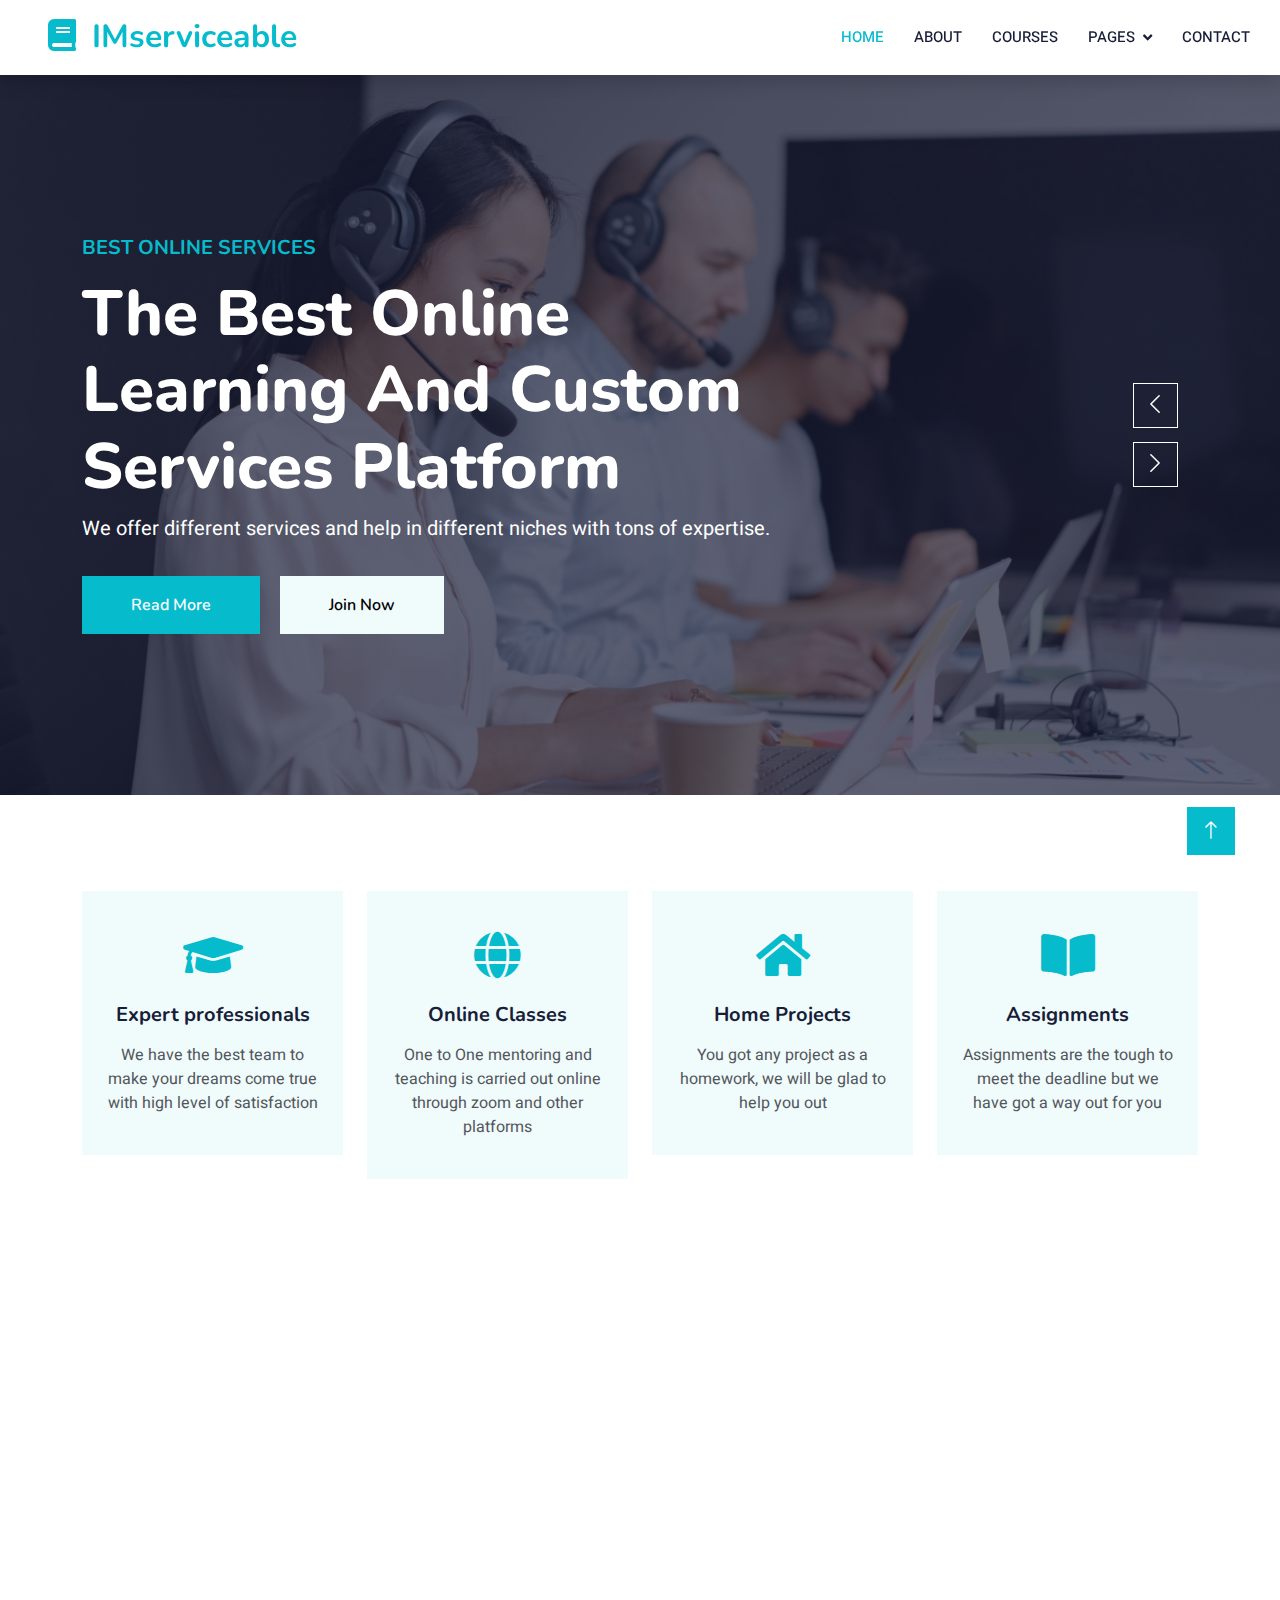
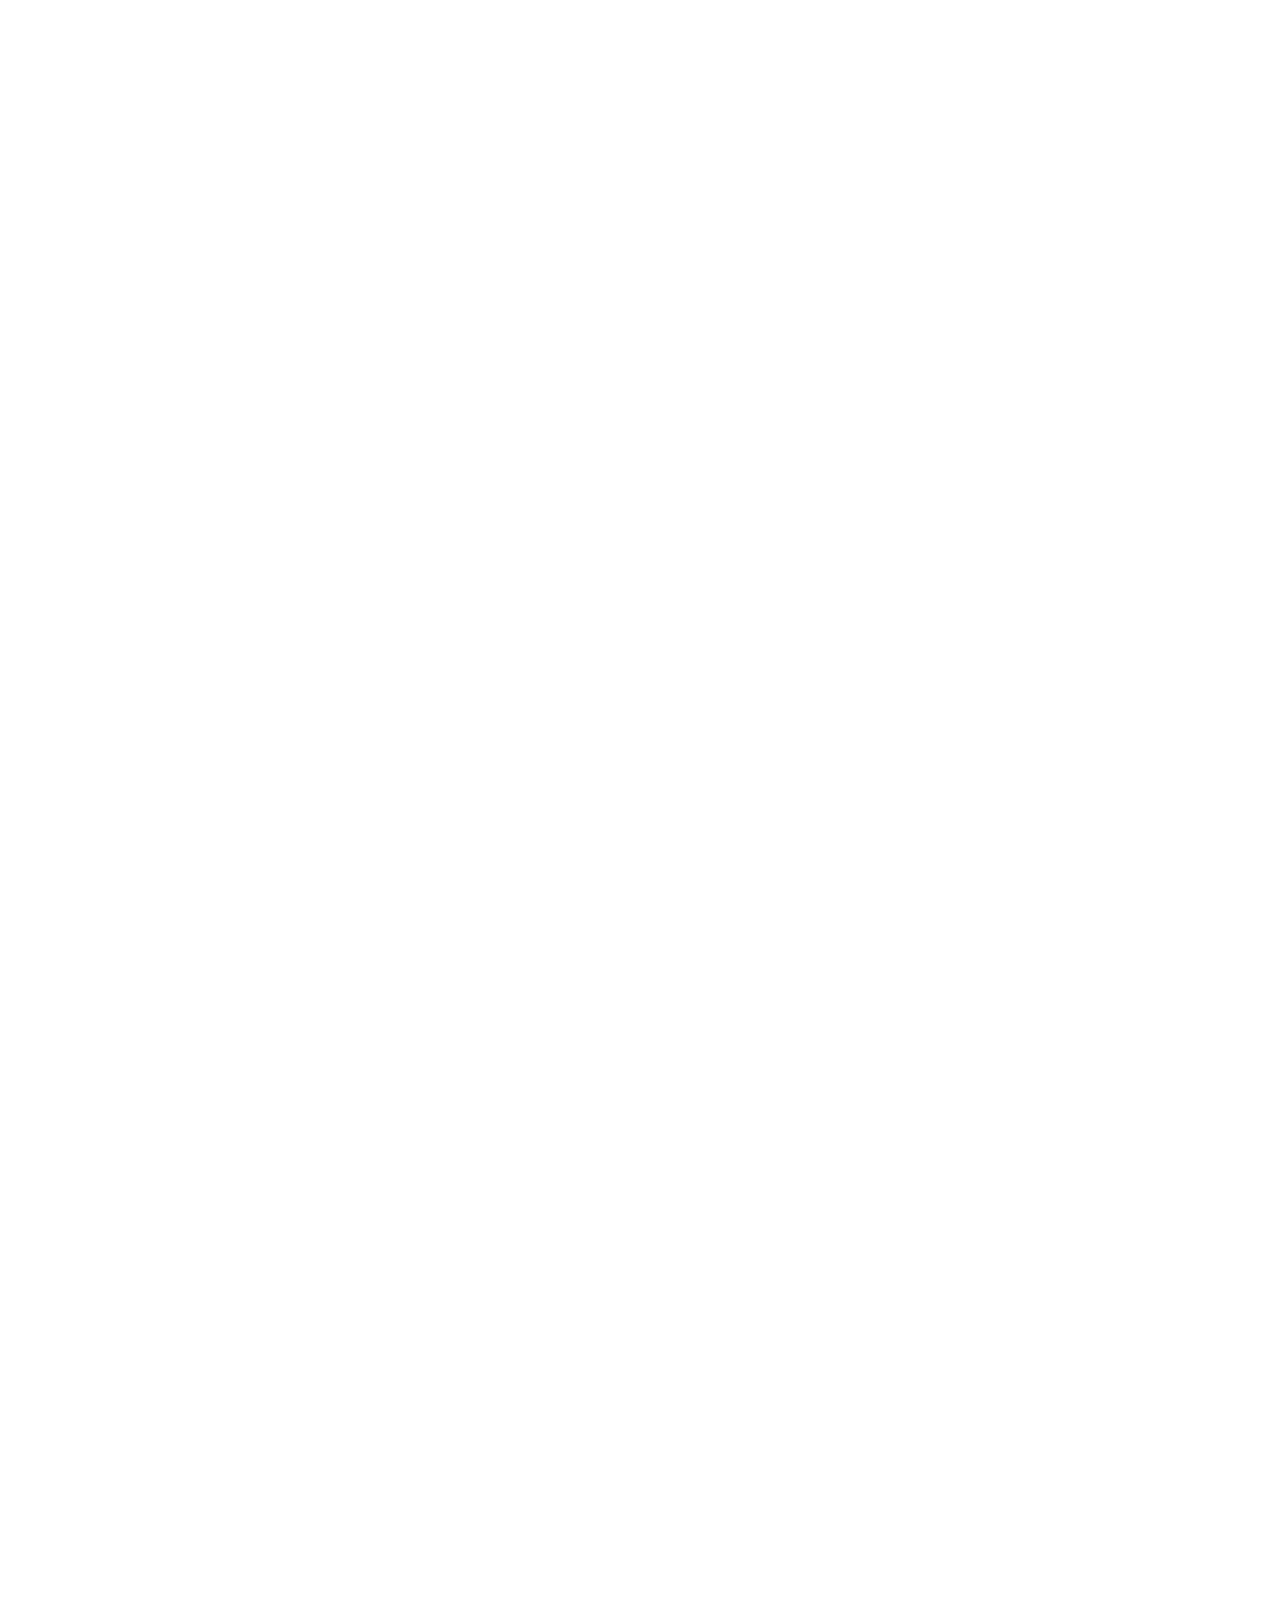
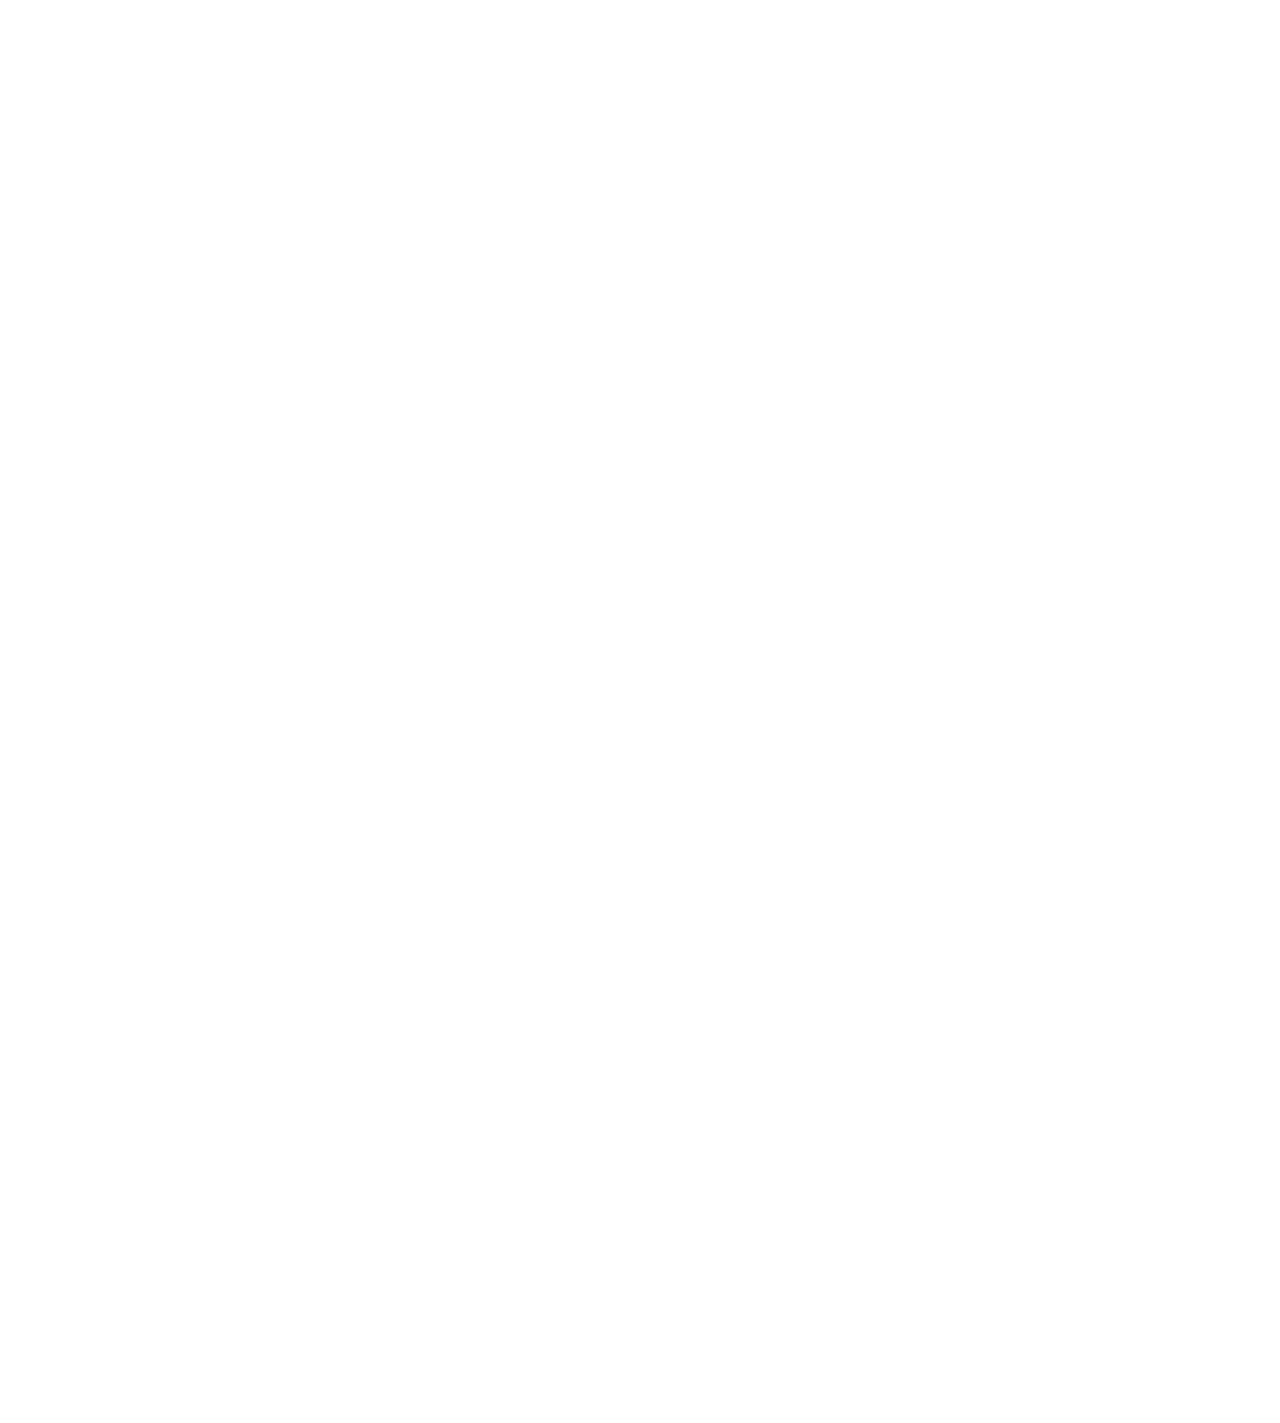
<file: index.html>
<!DOCTYPE html>
<html lang="en">

<head>
    <meta charset="utf-8">
    <title>imserviceable</title>
    <meta content="width=device-width, initial-scale=1.0" name="viewport">
    <meta content="" name="keywords">
    <meta content="" name="description">

    <!-- Favicon -->
    <link href="img/favicon.ico" rel="icon">

    <!-- Google Web Fonts -->
    <link rel="preconnect" href="https://fonts.googleapis.com">
    <link rel="preconnect" href="https://fonts.gstatic.com" crossorigin>
    <link href="https://fonts.googleapis.com/css2?family=Heebo:wght@400;500;600&family=Nunito:wght@600;700;800&display=swap" rel="stylesheet">

    <!-- Icon Font Stylesheet -->
    <link href="https://cdnjs.cloudflare.com/ajax/libs/font-awesome/5.10.0/css/all.min.css" rel="stylesheet">
    <link href="https://cdn.jsdelivr.net/npm/bootstrap-icons@1.4.1/font/bootstrap-icons.css" rel="stylesheet">

    <!-- Libraries Stylesheet -->
    <link href="lib/animate/animate.min.css" rel="stylesheet">
    <link href="lib/owlcarousel/assets/owl.carousel.min.css" rel="stylesheet">

    <!-- Customized Bootstrap Stylesheet -->
    <link href="css/bootstrap.min.css" rel="stylesheet">

    <!-- Template Stylesheet -->
    <link href="css/style.css" rel="stylesheet">
</head>

<body>
    <!-- Spinner Start -->
    <div id="spinner" class="show bg-white position-fixed translate-middle w-100 vh-100 top-50 start-50 d-flex align-items-center justify-content-center">
        <div class="spinner-border text-primary" style="width: 3rem; height: 3rem;" role="status">
            <span class="sr-only">Loading...</span>
        </div>
    </div>
    <!-- Spinner End -->


    <!-- Navbar Start -->
    <nav class="navbar navbar-expand-lg bg-white navbar-light shadow sticky-top p-0">
        <a href="index.html" class="navbar-brand d-flex align-items-center px-4 px-lg-5">
            <h2 class="m-0 text-primary"><i class="fa fa-book me-3"></i>IMserviceable</h2>
        </a>
        <button type="button" class="navbar-toggler me-4" data-bs-toggle="collapse" data-bs-target="#navbarCollapse">
            <span class="navbar-toggler-icon"></span>
        </button>
        <div class="collapse navbar-collapse" id="navbarCollapse">
            <div class="navbar-nav ms-auto p-4 p-lg-0">
                <a href="index.html" class="nav-item nav-link active">Home</a>
                <a href="about.html" class="nav-item nav-link">About</a>
                <a href="courses.html" class="nav-item nav-link">Courses</a>
                <div class="nav-item dropdown">
                    <a href="#" class="nav-link dropdown-toggle" data-bs-toggle="dropdown">Pages</a>
                    <div class="dropdown-menu fade-down m-0">
                        <a href="team.html" class="dropdown-item">Our Team</a>
                        <a href="testimonial.html" class="dropdown-item">Testimonial</a>
                    </div>
                </div>
                <a href="contact.html" class="nav-item nav-link">Contact</a>
            
    </nav>
    <!-- Navbar End -->


    <!-- Carousel Start -->
    <div class="container-fluid p-0 mb-5">
        <div class="owl-carousel header-carousel position-relative">
            <div class="owl-carousel-item position-relative">
                <img class="img-fluid" src="img/carousel-1.jpg" alt="">
                <div class="position-absolute top-0 start-0 w-100 h-100 d-flex align-items-center" style="background: rgba(24, 29, 56, .7);">
                    <div class="container">
                        <div class="row justify-content-start">
                            <div class="col-sm-10 col-lg-8">
                                <h5 class="text-primary text-uppercase mb-3 animated slideInDown">Best Online Services</h5>
                                <h1 class="display-3 text-white animated slideInDown">The Best Online Learning And Custom Services Platform</h1>
                                <p class="fs-5 text-white mb-4 pb-2">We offer different services and help in different niches with tons of expertise.</p>
                                <a href="#section1" class="btn btn-primary py-md-3 px-md-5 me-3 animated slideInLeft">Read More</a>
                                <a href="contact.html" class="btn btn-light py-md-3 px-md-5 animated slideInRight">Join Now</a>
                            </div>
                        </div>
                    </div>
                </div>
            </div>
            <div class="owl-carousel-item position-relative">
                <img class="img-fluid" src="img/carousel-2.jpg" alt="">
                <div class="position-absolute top-0 start-0 w-100 h-100 d-flex align-items-center" style="background: rgba(24, 29, 56, .7);">
                    <div class="container">
                        <div class="row justify-content-start">
                            <div class="col-sm-10 col-lg-8">
                                <h5 class="text-primary text-uppercase mb-3 animated slideInDown">Best Online Services</h5>
                                <h1 class="display-3 text-white animated slideInDown">Get Professional Services Online From Your Home</h1>
                                <p class="fs-5 text-white mb-4 pb-2">We provide top class support and completely transparent servies with high level of satisfaction</p>
                                <a href="#section1" class="btn btn-primary py-md-3 px-md-5 me-3 animated slideInLeft">Read More</a>
                                <a href="contact.html" class="btn btn-light py-md-3 px-md-5 animated slideInRight">Join Now</a>
                            </div>
                        </div>
                    </div>
                </div>
            </div>
        </div>
    </div>
    <!-- Carousel End -->


    <!-- Service Start -->
    <div class="container-xxl py-5">
        <div class="container">
            <div class="row g-4">
                <div class="col-lg-3 col-sm-6 wow fadeInUp" data-wow-delay="0.1s">
                    <div class="service-item text-center pt-3">
                        <div class="p-4">
                            <i class="fa fa-3x fa-graduation-cap text-primary mb-4"></i>
                            <h5 class="mb-3">Expert professionals</h5>
                            <p>We have the best team to make your dreams come true with high level of satisfaction</p>
                        </div>
                    </div>
                </div>
                <div class="col-lg-3 col-sm-6 wow fadeInUp" data-wow-delay="0.3s">
                    <div class="service-item text-center pt-3">
                        <div class="p-4">
                            <i class="fa fa-3x fa-globe text-primary mb-4"></i>
                            <h5 class="mb-3">Online Classes</h5>
                            <p>One to One mentoring and teaching is carried out online through zoom and other platforms</p>
                        </div>
                    </div>
                </div>
                <div class="col-lg-3 col-sm-6 wow fadeInUp" data-wow-delay="0.5s">
                    <div class="service-item text-center pt-3">
                        <div class="p-4">
                            <i class="fa fa-3x fa-home text-primary mb-4"></i>
                            <h5 class="mb-3">Home Projects</h5>
                            <p>You got any project as a homework, we will be glad to help you out</p>
                        </div>
                    </div>
                </div>
                <div class="col-lg-3 col-sm-6 wow fadeInUp" data-wow-delay="0.7s">
                    <div class="service-item text-center pt-3">
                        <div class="p-4">
                            <i class="fa fa-3x fa-book-open text-primary mb-4"></i>
                            <h5 class="mb-3">Assignments</h5>
                            <p>Assignments are the tough to meet the deadline but we have got a way out for you</p>
                        </div>
                    </div>
                </div>
            </div>
        </div>
    </div>


    <div class="container-xxl py-5">
        <div class="container">
            <div class="row g-4">
                <div class="col-lg-3 col-sm-6 wow fadeInUp" data-wow-delay="0.1s">
                    <div class="service-item text-center pt-3">
                        <div class="p-4">
                            <i class="fa fa-3x fa-duotone fa-pen text-primary mb-4"></i>
                            <h5 class="mb-3">Custom sketch</h5>
                            <p>Need a personal sketch for your office or room, you are in right place</p>
                        </div>
                    </div>
                </div>
                <div class="col-lg-3 col-sm-6 wow fadeInUp" data-wow-delay="0.3s">
                    <div class="service-item text-center pt-3">
                        <div class="p-4">
                            <i class="fa fa-3x fa-truck text-primary mb-4"></i>
                            <h5 class="mb-3">Worldwide Shipping</h5>
                            <p>We ship our consignments worldwide so that you don't worry about that </p>
                        </div>
                    </div>
                </div>
                <div class="col-lg-3 col-sm-6 wow fadeInUp" data-wow-delay="0.5s">
                    <div class="service-item text-center pt-3">
                        <div class="p-4">
                            <i class="fa fa-3x fa-newspaper text-primary mb-4"></i>
                            <h5 class="mb-3">Content Writing</h5>
                            <p>We make articles and blogs on request along with story and essay writing</p>
                        </div>
                    </div>
                </div>
                <div class="col-lg-3 col-sm-6 wow fadeInUp" data-wow-delay="0.7s">
                    <div class="service-item text-center pt-3">
                        <div class="p-4">
                            <i class="fa fa-3x fa-book-open text-primary mb-4"></i>
                            <h5 class="mb-3">3D Architecture and floor plans</h5>
                            <p>We convert imagination into reality, build your dream home with us</p>
                        </div>
                    </div>
                </div>
            </div>
        </div>
    </div>
    <!-- Service End -->


    <!-- About Start -->
    <div id="section1"  class="container-xxl py-5">
        <div class="container">
            <div class="row g-5">
                <div class="col-lg-6 wow fadeInUp" data-wow-delay="0.1s" style="min-height: 400px;">
                    <div class="position-relative h-100">
                        <img class="img-fluid position-absolute w-100 h-100" src="img/about.jpg" alt="" style="object-fit: cover;">
                    </div>
                </div>
                <div class="col-lg-6 wow fadeInUp" data-wow-delay="0.3s">
                    <h6 class="section-title bg-white text-start text-primary pe-3">About Us</h6>
                    <h1 class="mb-4">Welcome to IMservceable</h1>
                    <p class="mb-4">Our platform provides multiple services in the various fields including online tutoring, projects and assignments for all grade of students starting from kindergarden to high school and college students. </p>
                    <p class="mb-4">We also provide professional expertise in 3D architecture, floor plans, modern house designs and rendering. You can find our work in the portfolio section</p>
                    <p class="mb-4">Our serivces also include high quality customized pencil sketching and calligraphy along with worldwide shipping</p>
                    <p class="mb-4">We have also a team of extremely skilled writers who provide article writing, story writing and creative writing in standard writing format.</p>
                    <div class="row gy-2 gx-4 mb-4">
                        <div class="col-sm-6">
                            <p class="mb-0"><i class="fa fa-arrow-right text-primary me-2"></i>Skilled Professionals</p>
                        </div>
                        <div class="col-sm-6">
                            <p class="mb-0"><i class="fa fa-arrow-right text-primary me-2"></i>Online Classes and Projects</p>
                        </div>
                        <div class="col-sm-6">
                            <p class="mb-0"><i class="fa fa-arrow-right text-primary me-2"></i>Expert Writers</p>
                        </div>
                        <div class="col-sm-6">
                            <p class="mb-0"><i class="fa fa-arrow-right text-primary me-2"></i>Experienced Instructors</p>
                        </div>
                        <div class="col-sm-6">
                            <p class="mb-0"><i class="fa fa-arrow-right text-primary me-2"></i>Customized Services</p>
                        </div>
                        <div class="col-sm-6">
                            <p class="mb-0"><i class="fa fa-arrow-right text-primary me-2"></i>Worldwide Shipping</p>
                        </div>
                    </div>
                    <a class="btn btn-primary py-3 px-5 mt-2" href="">Read More</a>
                </div>
            </div>
        </div>
    </div>
    <!-- About End -->


    <!-- Categories Start -->
    <div class="container-xxl py-5 category">
        <div class="container">
            <div class="text-center wow fadeInUp" data-wow-delay="0.1s">
                <h6 class="section-title bg-white text-center text-primary px-3">Categories</h6>
                <h1 class="mb-5">Our Services</h1>
            </div>
            <div class="row g-3">
                <div class="col-lg-7 col-md-6">
                    <div class="row g-3">
                        <div class="col-lg-12 col-md-12 wow zoomIn" data-wow-delay="0.1s">
                            <a class="position-relative d-block overflow-hidden" href="">
                                <img class="img-fluid" src="img/cat-1.jpg" alt="">
                                <div class="bg-white text-center position-absolute bottom-0 end-0 py-2 px-3" style="margin: 1px;">
                                    <h5 class="m-0">3D Architecture and Floor Plans</h5>
                                    <small class="text-primary">software rendering</small>
                                </div>
                            </a>
                        </div>
                        <div class="col-lg-6 col-md-12 wow zoomIn" data-wow-delay="0.3s">
                            <a class="position-relative d-block overflow-hidden" href="">
                                <img class="img-fluid" src="img/cat-2.jpg" alt="">
                                <div class="bg-white text-center position-absolute bottom-0 end-0 py-2 px-3" style="margin: 1px;">
                                    <h5 class="m-0">e-learning</h5>
                                    <small class="text-primary">college students and below</small>
                                </div>
                            </a>
                        </div>
                        <div class="col-lg-6 col-md-12 wow zoomIn" data-wow-delay="0.5s">
                            <a class="position-relative d-block overflow-hidden" href="">
                                <img class="img-fluid" src="img/cat-3.jpg" alt="">
                                <div class="bg-white text-center position-absolute bottom-0 end-0 py-2 px-3" style="margin: 1px;">
                                    <h5 class="m-0">Content writing</h5>
                                    <small class="text-primary">customized for you</small>
                                </div>
                            </a>
                        </div>
                    </div>
                </div>
                <div class="col-lg-5 col-md-6 wow zoomIn" data-wow-delay="0.7s" style="min-height: 350px;">
                    <a class="position-relative d-block h-100 overflow-hidden" href="">
                        <img class="img-fluid position-absolute w-100 h-100" src="img/cat-4.jpg" alt="" style="object-fit: cover;">
                        <div class="bg-white text-center position-absolute bottom-0 end-0 py-2 px-3" style="margin:  1px;">
                            <h5 class="m-0">Sketching and Calligraphy </h5>
                            <small class="text-primary">pencil and paint</small>
                        </div>
                    </a>
                </div>
            </div>
        </div>
    </div>
    <!-- Categories Start -->

    <!-- Team Start -->
    <div class="container-xxl py-5">
        <div class="container">
            <div class="text-center wow fadeInUp" data-wow-delay="0.1s">
                <h6 class="section-title bg-white text-center text-primary px-3">Instructors</h6>
                <h1 class="mb-5">Expert Instructors</h1>
            </div>
            <div class="row g-4">
                <div class="col-lg-3 col-md-6 wow fadeInUp" data-wow-delay="0.1s">
                    <div class="team-item bg-light">
                        <div class="overflow-hidden">
                            <img class="img-fluid" src="img/team-1.jpg" alt="">
                        </div>
                        <div class="position-relative d-flex justify-content-center" style="margin-top: -23px;">
                            <div class="bg-light d-flex justify-content-center pt-2 px-1">
                                <a class="btn btn-sm-square btn-primary mx-1" href=""><i class="fab fa-facebook-f"></i></a>
                                <a class="btn btn-sm-square btn-primary mx-1" href=""><i class="fab fa-twitter"></i></a>
                                <a class="btn btn-sm-square btn-primary mx-1" href=""><i class="fab fa-instagram"></i></a>
                            </div>
                        </div>
                        <div class="text-center p-4">
                            <h5 class="mb-0">Instructor Name</h5>
                            <small>Designation</small>
                        </div>
                    </div>
                </div>
                <div class="col-lg-3 col-md-6 wow fadeInUp" data-wow-delay="0.3s">
                    <div class="team-item bg-light">
                        <div class="overflow-hidden">
                            <img class="img-fluid" src="img/team-2.jpg" alt="">
                        </div>
                        <div class="position-relative d-flex justify-content-center" style="margin-top: -23px;">
                            <div class="bg-light d-flex justify-content-center pt-2 px-1">
                                <a class="btn btn-sm-square btn-primary mx-1" href=""><i class="fab fa-facebook-f"></i></a>
                                <a class="btn btn-sm-square btn-primary mx-1" href=""><i class="fab fa-twitter"></i></a>
                                <a class="btn btn-sm-square btn-primary mx-1" href=""><i class="fab fa-instagram"></i></a>
                            </div>
                        </div>
                        <div class="text-center p-4">
                            <h5 class="mb-0">Instructor Name</h5>
                            <small>Designation</small>
                        </div>
                    </div>
                </div>
                <div class="col-lg-3 col-md-6 wow fadeInUp" data-wow-delay="0.5s">
                    <div class="team-item bg-light">
                        <div class="overflow-hidden">
                            <img class="img-fluid" src="img/team-3.jpg" alt="">
                        </div>
                        <div class="position-relative d-flex justify-content-center" style="margin-top: -23px;">
                            <div class="bg-light d-flex justify-content-center pt-2 px-1">
                                <a class="btn btn-sm-square btn-primary mx-1" href=""><i class="fab fa-facebook-f"></i></a>
                                <a class="btn btn-sm-square btn-primary mx-1" href=""><i class="fab fa-twitter"></i></a>
                                <a class="btn btn-sm-square btn-primary mx-1" href=""><i class="fab fa-instagram"></i></a>
                            </div>
                        </div>
                        <div class="text-center p-4">
                            <h5 class="mb-0">Instructor Name</h5>
                            <small>Designation</small>
                        </div>
                    </div>
                </div>
                <div class="col-lg-3 col-md-6 wow fadeInUp" data-wow-delay="0.7s">
                    <div class="team-item bg-light">
                        <div class="overflow-hidden">
                            <img class="img-fluid" src="img/team-4.jpg" alt="">
                        </div>
                        <div class="position-relative d-flex justify-content-center" style="margin-top: -23px;">
                            <div class="bg-light d-flex justify-content-center pt-2 px-1">
                                <a class="btn btn-sm-square btn-primary mx-1" href=""><i class="fab fa-facebook-f"></i></a>
                                <a class="btn btn-sm-square btn-primary mx-1" href=""><i class="fab fa-twitter"></i></a>
                                <a class="btn btn-sm-square btn-primary mx-1" href=""><i class="fab fa-instagram"></i></a>
                            </div>
                        </div>
                        <div class="text-center p-4">
                            <h5 class="mb-0">Instructor Name</h5>
                            <small>Designation</small>
                        </div>
                    </div>
                </div>
            </div>
        </div>
    </div>
    <!-- Team End -->


    <!-- Testimonial Start -->
    <div class="container-xxl py-5 wow fadeInUp" data-wow-delay="0.1s">
        <div class="container">
            <div class="text-center">
                <h6 class="section-title bg-white text-center text-primary px-3">Testimonial</h6>
                <h1 class="mb-5">Our Clients Say!</h1>
            </div>
            <div class="owl-carousel testimonial-carousel position-relative">
                <div class="testimonial-item text-center">
                    <img class="border rounded-circle p-2 mx-auto mb-3" src="img/testimonial-1.jpg" style="width: 80px; height: 80px;">
                    <h5 class="mb-0">Client Name</h5>
                    <p>Profession</p>
                    <div class="testimonial-text bg-light text-center p-4">
                    <p class="mb-0">Tempor erat elitr rebum at clita. Diam dolor diam ipsum sit diam amet diam et eos. Clita erat ipsum et lorem et sit.</p>
                    </div>
                </div>
                <div class="testimonial-item text-center">
                    <img class="border rounded-circle p-2 mx-auto mb-3" src="img/testimonial-2.jpg" style="width: 80px; height: 80px;">
                    <h5 class="mb-0">Client Name</h5>
                    <p>Profession</p>
                    <div class="testimonial-text bg-light text-center p-4">
                    <p class="mb-0">Tempor erat elitr rebum at clita. Diam dolor diam ipsum sit diam amet diam et eos. Clita erat ipsum et lorem et sit.</p>
                    </div>
                </div>
                <div class="testimonial-item text-center">
                    <img class="border rounded-circle p-2 mx-auto mb-3" src="img/testimonial-3.jpg" style="width: 80px; height: 80px;">
                    <h5 class="mb-0">Client Name</h5>
                    <p>Profession</p>
                    <div class="testimonial-text bg-light text-center p-4">
                    <p class="mb-0">Tempor erat elitr rebum at clita. Diam dolor diam ipsum sit diam amet diam et eos. Clita erat ipsum et lorem et sit.</p>
                    </div>
                </div>
                <div class="testimonial-item text-center">
                    <img class="border rounded-circle p-2 mx-auto mb-3" src="img/testimonial-4.jpg" style="width: 80px; height: 80px;">
                    <h5 class="mb-0">Client Name</h5>
                    <p>Profession</p>
                    <div class="testimonial-text bg-light text-center p-4">
                    <p class="mb-0">Tempor erat elitr rebum at clita. Diam dolor diam ipsum sit diam amet diam et eos. Clita erat ipsum et lorem et sit.</p>
                    </div>
                </div>
            </div>
        </div>
    </div>
    <!-- Testimonial End -->
        

    <!-- Footer Start -->
    <div class="container-fluid bg-dark text-light footer pt-5 mt-5 wow fadeIn" data-wow-delay="0.1s">
        <div class="container py-5">
            <div class="row g-5">
                <div class="col-lg-3 col-md-6">
                    <h4 class="text-white mb-3">Quick Link</h4>
                    <a class="btn btn-link" href="about.html">About Us</a>
                    <a class="btn btn-link" href="contact.html">Contact Us</a>
                    <a class="btn btn-link" href="">Privacy Policy</a>
                    <a class="btn btn-link" href="">Terms & Condition</a>
                    <a class="btn btn-link" href="">FAQs & Help</a>
                </div>
                <div class="col-lg-3 col-md-6">
                    <h4 class="text-white mb-3">Contact</h4>
                    <p class="mb-2"><i class="fa fa-map-marker-alt me-3"></i>G10 markaz, Islamabad, Pakistan</p>
                    <p class="mb-2"><i class="fa fa-phone-alt me-3"></i>+92 3251454560</p>
                    <p class="mb-2"><i class="fa fa-envelope me-3"></i>info@imseaviceable.com</p>
                    <div class="d-flex pt-2">
                        <a class="btn btn-outline-light btn-social" href=""><i class="fab fa-twitter"></i></a>
                        <a class="btn btn-outline-light btn-social" href=""><i class="fab fa-facebook-f"></i></a>
                        <a class="btn btn-outline-light btn-social" href=""><i class="fab fa-youtube"></i></a>
                        <a class="btn btn-outline-light btn-social" href=""><i class="fab fa-linkedin-in"></i></a>
                    </div>
                </div>
                <div class="col-lg-3 col-md-6">
                    <h4 class="text-white mb-3">Gallery</h4>
                    <div class="row g-2 pt-2">
                        <div class="col-4">
                            <img class="img-fluid bg-light p-1" src="img/course-1.jpg" alt="">
                        </div>
                        <div class="col-4">
                            <img class="img-fluid bg-light p-1" src="img/course-2.jpg" alt="">
                        </div>
                        <div class="col-4">
                            <img class="img-fluid bg-light p-1" src="img/course-3.jpg" alt="">
                        </div>
                        <div class="col-4">
                            <img class="img-fluid bg-light p-1" src="img/course-2.jpg" alt="">
                        </div>
                        <div class="col-4">
                            <img class="img-fluid bg-light p-1" src="img/course-3.jpg" alt="">
                        </div>
                        <div class="col-4">
                            <img class="img-fluid bg-light p-1" src="img/course-1.jpg" alt="">
                        </div>
                    </div>
                </div>
                <div class="col-lg-3 col-md-6">
                    <h4 class="text-white mb-3">Newsletter</h4>
                    <p>Dolor amet sit justo amet elitr clita ipsum elitr est.</p>
                    <div class="position-relative mx-auto" style="max-width: 400px;">
                        <input class="form-control border-0 w-100 py-3 ps-4 pe-5" type="text" placeholder="Your email">
                        <button type="button" class="btn btn-primary py-2 position-absolute top-0 end-0 mt-2 me-2">SignUp</button>
                    </div>
                </div>
            </div>
        </div>
        <div class="container">
            <div class="copyright">
                <div class="row">
                    <div class="col-md-6 text-center text-md-start mb-3 mb-md-0">
                        &copy; <a class="border-bottom" href="#">imserviceable</a>, All Right Reserved.

                        <!--/*** This template is free as long as you keep the footer author’s credit link/attribution link/backlink. If you'd like to use the template without the footer author’s credit link/attribution link/backlink, you can purchase the Credit Removal License from "https://htmlcodex.com/credit-removal". Thank you for your support. ***/-->
                        Designed By <a class="border-bottom" href="https://htmlcodex.com">HTML Codex</a>
                    </div>
                    <div class="col-md-6 text-center text-md-end">
                        <div class="footer-menu">
                            <a href="">Home</a>
                            <a href="">Cookies</a>
                            <a href="">Help</a>
                            <a href="">FQAs</a>
                        </div>
                    </div>
                </div>
            </div>
        </div>
    </div>
    <!-- Footer End -->


    <!-- Back to Top -->
    <a href="#" class="btn btn-lg btn-primary btn-lg-square back-to-top"><i class="bi bi-arrow-up"></i></a>


    <!-- JavaScript Libraries -->
    <script src="https://code.jquery.com/jquery-3.4.1.min.js"></script>
    <script src="https://cdn.jsdelivr.net/npm/bootstrap@5.0.0/dist/js/bootstrap.bundle.min.js"></script>
    <script src="lib/wow/wow.min.js"></script>
    <script src="lib/easing/easing.min.js"></script>
    <script src="lib/waypoints/waypoints.min.js"></script>
    <script src="lib/owlcarousel/owl.carousel.min.js"></script>

    <!-- Template Javascript -->
    <script src="js/main.js"></script>
</body>

</html>
</file>
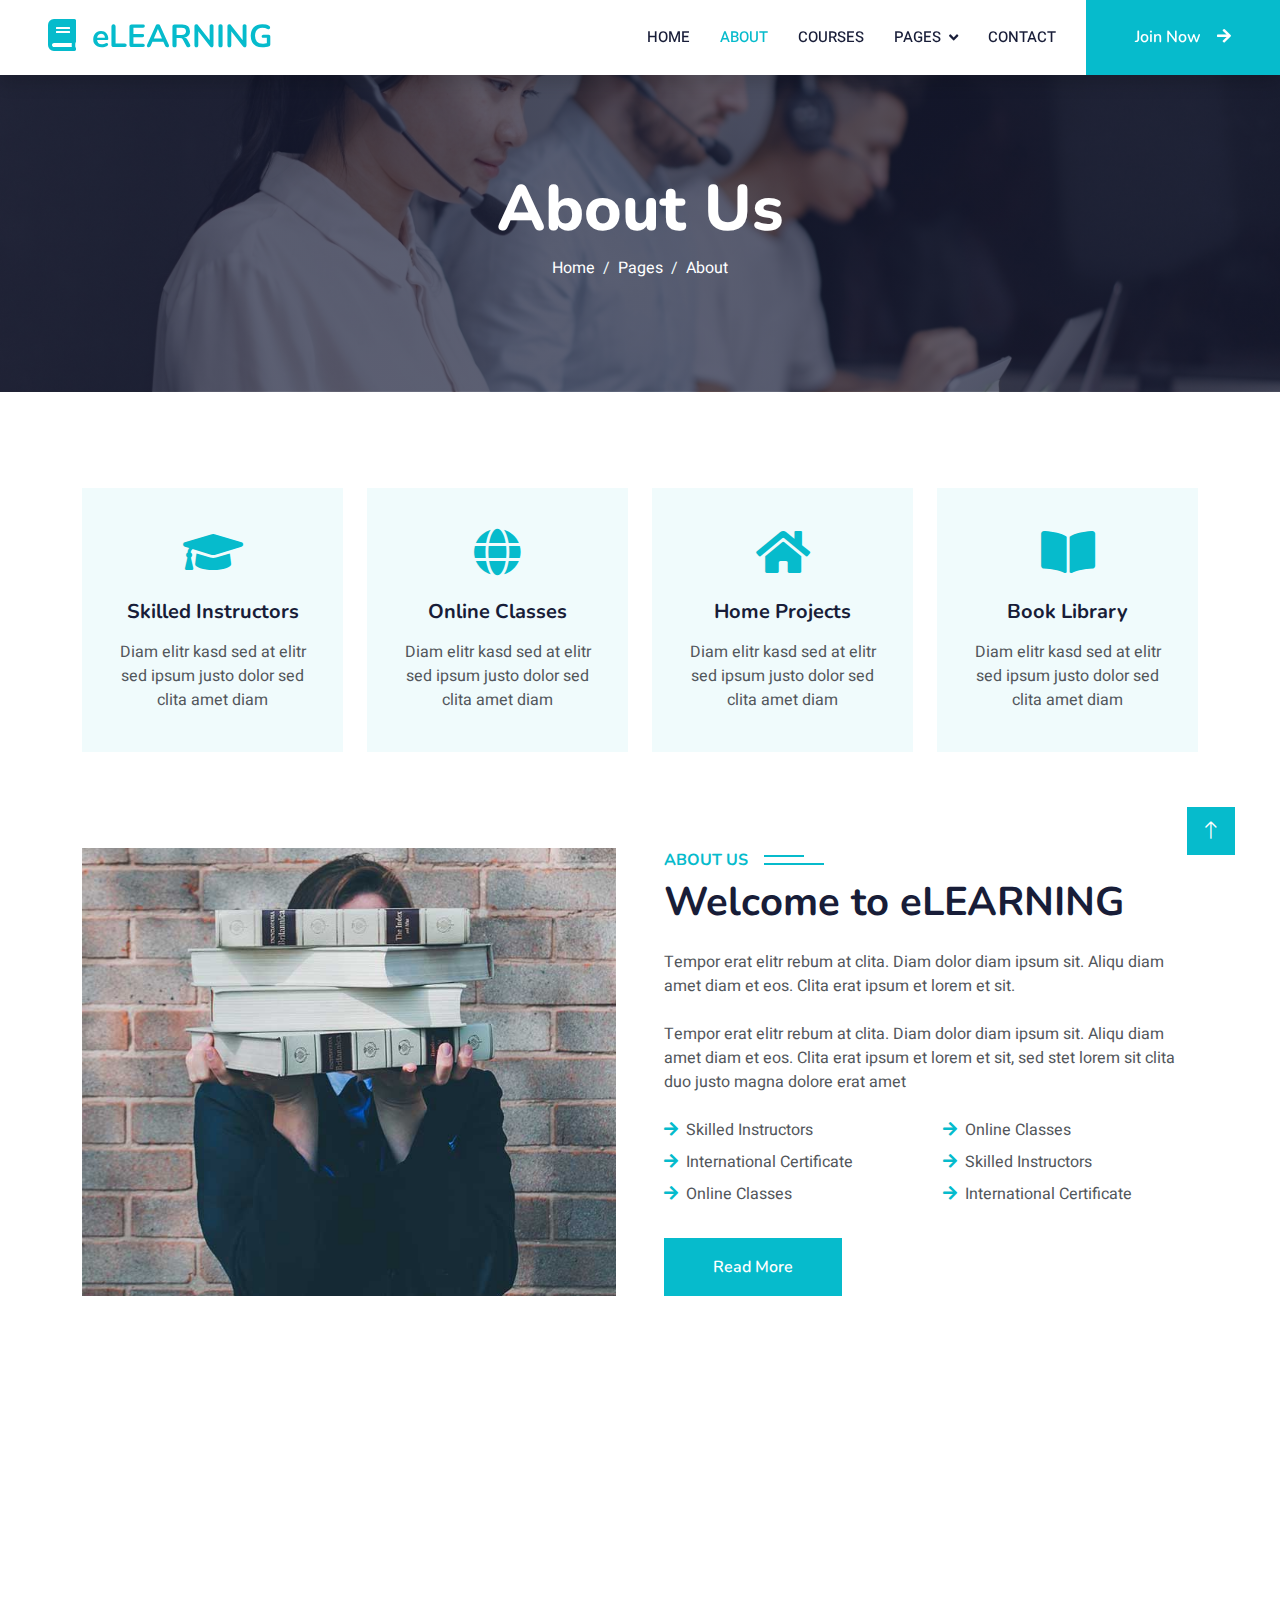
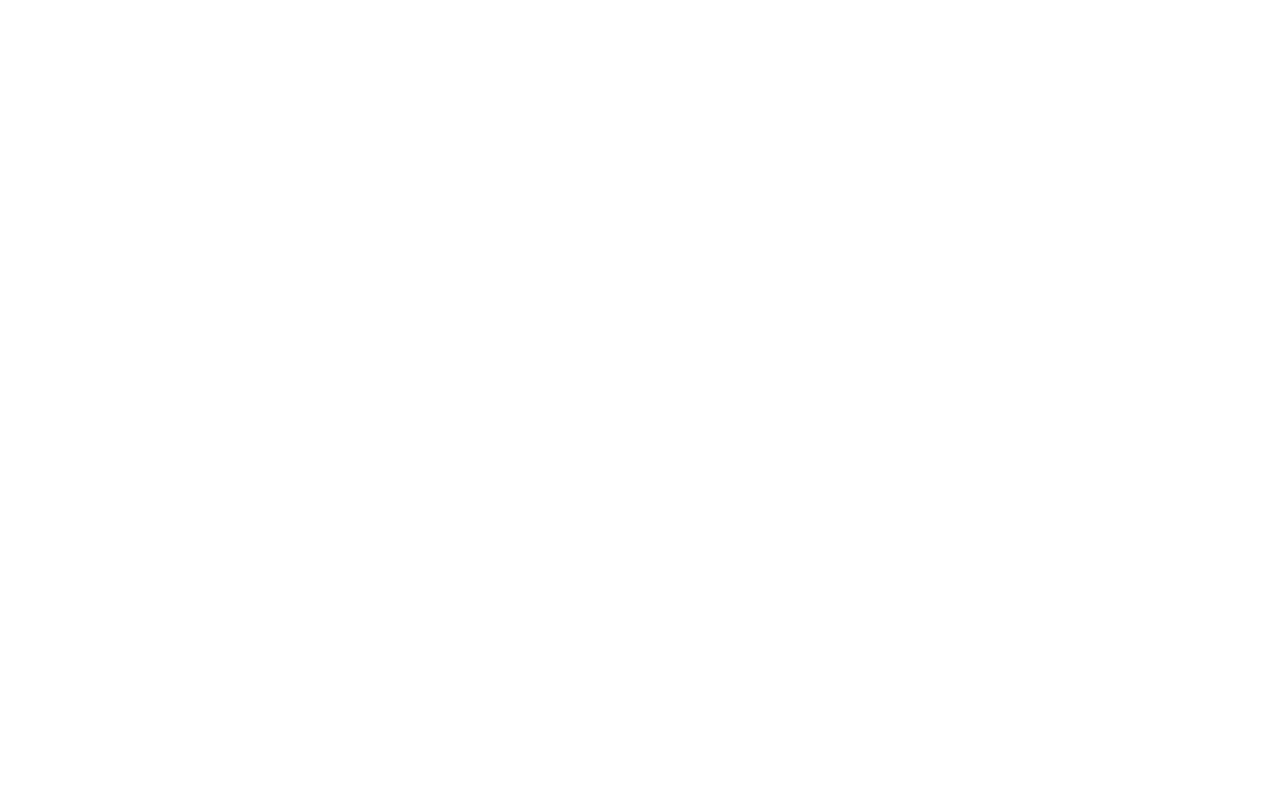
<file: about.html>
<!DOCTYPE html>
<html lang="en">

<head>
    <meta charset="utf-8">
    <title>eLEARNING - eLearning HTML Template</title>
    <meta content="width=device-width, initial-scale=1.0" name="viewport">
    <meta content="" name="keywords">
    <meta content="" name="description">

    <!-- Favicon -->
    <link href="img/favicon.ico" rel="icon">

    <!-- Google Web Fonts -->
    <link rel="preconnect" href="https://fonts.googleapis.com">
    <link rel="preconnect" href="https://fonts.gstatic.com" crossorigin>
    <link href="https://fonts.googleapis.com/css2?family=Heebo:wght@400;500;600&family=Nunito:wght@600;700;800&display=swap" rel="stylesheet">

    <!-- Icon Font Stylesheet -->
    <link href="https://cdnjs.cloudflare.com/ajax/libs/font-awesome/5.10.0/css/all.min.css" rel="stylesheet">
    <link href="https://cdn.jsdelivr.net/npm/bootstrap-icons@1.4.1/font/bootstrap-icons.css" rel="stylesheet">

    <!-- Libraries Stylesheet -->
    <link href="lib/animate/animate.min.css" rel="stylesheet">
    <link href="lib/owlcarousel/assets/owl.carousel.min.css" rel="stylesheet">

    <!-- Customized Bootstrap Stylesheet -->
    <link href="css/bootstrap.min.css" rel="stylesheet">

    <!-- Template Stylesheet -->
    <link href="css/style.css" rel="stylesheet">
</head>

<body>
    <!-- Spinner Start -->
    <div id="spinner" class="show bg-white position-fixed translate-middle w-100 vh-100 top-50 start-50 d-flex align-items-center justify-content-center">
        <div class="spinner-border text-primary" style="width: 3rem; height: 3rem;" role="status">
            <span class="sr-only">Loading...</span>
        </div>
    </div>
    <!-- Spinner End -->


    <!-- Navbar Start -->
    <nav class="navbar navbar-expand-lg bg-white navbar-light shadow sticky-top p-0">
        <a href="index.html" class="navbar-brand d-flex align-items-center px-4 px-lg-5">
            <h2 class="m-0 text-primary"><i class="fa fa-book me-3"></i>eLEARNING</h2>
        </a>
        <button type="button" class="navbar-toggler me-4" data-bs-toggle="collapse" data-bs-target="#navbarCollapse">
            <span class="navbar-toggler-icon"></span>
        </button>
        <div class="collapse navbar-collapse" id="navbarCollapse">
            <div class="navbar-nav ms-auto p-4 p-lg-0">
                <a href="index.html" class="nav-item nav-link">Home</a>
                <a href="about.html" class="nav-item nav-link active">About</a>
                <a href="courses.html" class="nav-item nav-link">Courses</a>
                <div class="nav-item dropdown">
                    <a href="#" class="nav-link dropdown-toggle" data-bs-toggle="dropdown">Pages</a>
                    <div class="dropdown-menu fade-down m-0">
                        <a href="team.html" class="dropdown-item">Our Team</a>
                        <a href="testimonial.html" class="dropdown-item">Testimonial</a>
                    </div>
                </div>
                <a href="contact.html" class="nav-item nav-link">Contact</a>
            </div>
            <a href="" class="btn btn-primary py-4 px-lg-5 d-none d-lg-block">Join Now<i class="fa fa-arrow-right ms-3"></i></a>
        </div>
    </nav>
    <!-- Navbar End -->


    <!-- Header Start -->
    <div class="container-fluid bg-primary py-5 mb-5 page-header">
        <div class="container py-5">
            <div class="row justify-content-center">
                <div class="col-lg-10 text-center">
                    <h1 class="display-3 text-white animated slideInDown">About Us</h1>
                    <nav aria-label="breadcrumb">
                        <ol class="breadcrumb justify-content-center">
                            <li class="breadcrumb-item"><a class="text-white" href="#">Home</a></li>
                            <li class="breadcrumb-item"><a class="text-white" href="#">Pages</a></li>
                            <li class="breadcrumb-item text-white active" aria-current="page">About</li>
                        </ol>
                    </nav>
                </div>
            </div>
        </div>
    </div>
    <!-- Header End -->


    <!-- Service Start -->
    <div class="container-xxl py-5">
        <div class="container">
            <div class="row g-4">
                <div class="col-lg-3 col-sm-6 wow fadeInUp" data-wow-delay="0.1s">
                    <div class="service-item text-center pt-3">
                        <div class="p-4">
                            <i class="fa fa-3x fa-graduation-cap text-primary mb-4"></i>
                            <h5 class="mb-3">Skilled Instructors</h5>
                            <p>Diam elitr kasd sed at elitr sed ipsum justo dolor sed clita amet diam</p>
                        </div>
                    </div>
                </div>
                <div class="col-lg-3 col-sm-6 wow fadeInUp" data-wow-delay="0.3s">
                    <div class="service-item text-center pt-3">
                        <div class="p-4">
                            <i class="fa fa-3x fa-globe text-primary mb-4"></i>
                            <h5 class="mb-3">Online Classes</h5>
                            <p>Diam elitr kasd sed at elitr sed ipsum justo dolor sed clita amet diam</p>
                        </div>
                    </div>
                </div>
                <div class="col-lg-3 col-sm-6 wow fadeInUp" data-wow-delay="0.5s">
                    <div class="service-item text-center pt-3">
                        <div class="p-4">
                            <i class="fa fa-3x fa-home text-primary mb-4"></i>
                            <h5 class="mb-3">Home Projects</h5>
                            <p>Diam elitr kasd sed at elitr sed ipsum justo dolor sed clita amet diam</p>
                        </div>
                    </div>
                </div>
                <div class="col-lg-3 col-sm-6 wow fadeInUp" data-wow-delay="0.7s">
                    <div class="service-item text-center pt-3">
                        <div class="p-4">
                            <i class="fa fa-3x fa-book-open text-primary mb-4"></i>
                            <h5 class="mb-3">Book Library</h5>
                            <p>Diam elitr kasd sed at elitr sed ipsum justo dolor sed clita amet diam</p>
                        </div>
                    </div>
                </div>
            </div>
        </div>
    </div>
    <!-- Service End -->


    <!-- About Start -->
    <div class="container-xxl py-5">
        <div class="container">
            <div class="row g-5">
                <div class="col-lg-6 wow fadeInUp" data-wow-delay="0.1s" style="min-height: 400px;">
                    <div class="position-relative h-100">
                        <img class="img-fluid position-absolute w-100 h-100" src="img/about.jpg" alt="" style="object-fit: cover;">
                    </div>
                </div>
                <div class="col-lg-6 wow fadeInUp" data-wow-delay="0.3s">
                    <h6 class="section-title bg-white text-start text-primary pe-3">About Us</h6>
                    <h1 class="mb-4">Welcome to eLEARNING</h1>
                    <p class="mb-4">Tempor erat elitr rebum at clita. Diam dolor diam ipsum sit. Aliqu diam amet diam et eos. Clita erat ipsum et lorem et sit.</p>
                    <p class="mb-4">Tempor erat elitr rebum at clita. Diam dolor diam ipsum sit. Aliqu diam amet diam et eos. Clita erat ipsum et lorem et sit, sed stet lorem sit clita duo justo magna dolore erat amet</p>
                    <div class="row gy-2 gx-4 mb-4">
                        <div class="col-sm-6">
                            <p class="mb-0"><i class="fa fa-arrow-right text-primary me-2"></i>Skilled Instructors</p>
                        </div>
                        <div class="col-sm-6">
                            <p class="mb-0"><i class="fa fa-arrow-right text-primary me-2"></i>Online Classes</p>
                        </div>
                        <div class="col-sm-6">
                            <p class="mb-0"><i class="fa fa-arrow-right text-primary me-2"></i>International Certificate</p>
                        </div>
                        <div class="col-sm-6">
                            <p class="mb-0"><i class="fa fa-arrow-right text-primary me-2"></i>Skilled Instructors</p>
                        </div>
                        <div class="col-sm-6">
                            <p class="mb-0"><i class="fa fa-arrow-right text-primary me-2"></i>Online Classes</p>
                        </div>
                        <div class="col-sm-6">
                            <p class="mb-0"><i class="fa fa-arrow-right text-primary me-2"></i>International Certificate</p>
                        </div>
                    </div>
                    <a class="btn btn-primary py-3 px-5 mt-2" href="">Read More</a>
                </div>
            </div>
        </div>
    </div>
    <!-- About End -->


    <!-- Team Start -->
    <div class="container-xxl py-5">
        <div class="container">
            <div class="text-center wow fadeInUp" data-wow-delay="0.1s">
                <h6 class="section-title bg-white text-center text-primary px-3">Instructors</h6>
                <h1 class="mb-5">Expert Instructors</h1>
            </div>
            <div class="row g-4">
                <div class="col-lg-3 col-md-6 wow fadeInUp" data-wow-delay="0.1s">
                    <div class="team-item bg-light">
                        <div class="overflow-hidden">
                            <img class="img-fluid" src="img/team-1.jpg" alt="">
                        </div>
                        <div class="position-relative d-flex justify-content-center" style="margin-top: -23px;">
                            <div class="bg-light d-flex justify-content-center pt-2 px-1">
                                <a class="btn btn-sm-square btn-primary mx-1" href=""><i class="fab fa-facebook-f"></i></a>
                                <a class="btn btn-sm-square btn-primary mx-1" href=""><i class="fab fa-twitter"></i></a>
                                <a class="btn btn-sm-square btn-primary mx-1" href=""><i class="fab fa-instagram"></i></a>
                            </div>
                        </div>
                        <div class="text-center p-4">
                            <h5 class="mb-0">Instructor Name</h5>
                            <small>Designation</small>
                        </div>
                    </div>
                </div>
                <div class="col-lg-3 col-md-6 wow fadeInUp" data-wow-delay="0.3s">
                    <div class="team-item bg-light">
                        <div class="overflow-hidden">
                            <img class="img-fluid" src="img/team-2.jpg" alt="">
                        </div>
                        <div class="position-relative d-flex justify-content-center" style="margin-top: -23px;">
                            <div class="bg-light d-flex justify-content-center pt-2 px-1">
                                <a class="btn btn-sm-square btn-primary mx-1" href=""><i class="fab fa-facebook-f"></i></a>
                                <a class="btn btn-sm-square btn-primary mx-1" href=""><i class="fab fa-twitter"></i></a>
                                <a class="btn btn-sm-square btn-primary mx-1" href=""><i class="fab fa-instagram"></i></a>
                            </div>
                        </div>
                        <div class="text-center p-4">
                            <h5 class="mb-0">Instructor Name</h5>
                            <small>Designation</small>
                        </div>
                    </div>
                </div>
                <div class="col-lg-3 col-md-6 wow fadeInUp" data-wow-delay="0.5s">
                    <div class="team-item bg-light">
                        <div class="overflow-hidden">
                            <img class="img-fluid" src="img/team-3.jpg" alt="">
                        </div>
                        <div class="position-relative d-flex justify-content-center" style="margin-top: -23px;">
                            <div class="bg-light d-flex justify-content-center pt-2 px-1">
                                <a class="btn btn-sm-square btn-primary mx-1" href=""><i class="fab fa-facebook-f"></i></a>
                                <a class="btn btn-sm-square btn-primary mx-1" href=""><i class="fab fa-twitter"></i></a>
                                <a class="btn btn-sm-square btn-primary mx-1" href=""><i class="fab fa-instagram"></i></a>
                            </div>
                        </div>
                        <div class="text-center p-4">
                            <h5 class="mb-0">Instructor Name</h5>
                            <small>Designation</small>
                        </div>
                    </div>
                </div>
                <div class="col-lg-3 col-md-6 wow fadeInUp" data-wow-delay="0.7s">
                    <div class="team-item bg-light">
                        <div class="overflow-hidden">
                            <img class="img-fluid" src="img/team-4.jpg" alt="">
                        </div>
                        <div class="position-relative d-flex justify-content-center" style="margin-top: -23px;">
                            <div class="bg-light d-flex justify-content-center pt-2 px-1">
                                <a class="btn btn-sm-square btn-primary mx-1" href=""><i class="fab fa-facebook-f"></i></a>
                                <a class="btn btn-sm-square btn-primary mx-1" href=""><i class="fab fa-twitter"></i></a>
                                <a class="btn btn-sm-square btn-primary mx-1" href=""><i class="fab fa-instagram"></i></a>
                            </div>
                        </div>
                        <div class="text-center p-4">
                            <h5 class="mb-0">Instructor Name</h5>
                            <small>Designation</small>
                        </div>
                    </div>
                </div>
            </div>
        </div>
    </div>
    <!-- Team End -->
        

    <!-- Footer Start -->
    <div class="container-fluid bg-dark text-light footer pt-5 mt-5 wow fadeIn" data-wow-delay="0.1s">
        <div class="container py-5">
            <div class="row g-5">
                <div class="col-lg-3 col-md-6">
                    <h4 class="text-white mb-3">Quick Link</h4>
                    <a class="btn btn-link" href="">About Us</a>
                    <a class="btn btn-link" href="">Contact Us</a>
                    <a class="btn btn-link" href="">Privacy Policy</a>
                    <a class="btn btn-link" href="">Terms & Condition</a>
                    <a class="btn btn-link" href="">FAQs & Help</a>
                </div>
                <div class="col-lg-3 col-md-6">
                    <h4 class="text-white mb-3">Contact</h4>
                    <p class="mb-2"><i class="fa fa-map-marker-alt me-3"></i>123 Street, New York, USA</p>
                    <p class="mb-2"><i class="fa fa-phone-alt me-3"></i>+012 345 67890</p>
                    <p class="mb-2"><i class="fa fa-envelope me-3"></i>info@example.com</p>
                    <div class="d-flex pt-2">
                        <a class="btn btn-outline-light btn-social" href=""><i class="fab fa-twitter"></i></a>
                        <a class="btn btn-outline-light btn-social" href=""><i class="fab fa-facebook-f"></i></a>
                        <a class="btn btn-outline-light btn-social" href=""><i class="fab fa-youtube"></i></a>
                        <a class="btn btn-outline-light btn-social" href=""><i class="fab fa-linkedin-in"></i></a>
                    </div>
                </div>
                <div class="col-lg-3 col-md-6">
                    <h4 class="text-white mb-3">Gallery</h4>
                    <div class="row g-2 pt-2">
                        <div class="col-4">
                            <img class="img-fluid bg-light p-1" src="img/course-1.jpg" alt="">
                        </div>
                        <div class="col-4">
                            <img class="img-fluid bg-light p-1" src="img/course-2.jpg" alt="">
                        </div>
                        <div class="col-4">
                            <img class="img-fluid bg-light p-1" src="img/course-3.jpg" alt="">
                        </div>
                        <div class="col-4">
                            <img class="img-fluid bg-light p-1" src="img/course-2.jpg" alt="">
                        </div>
                        <div class="col-4">
                            <img class="img-fluid bg-light p-1" src="img/course-3.jpg" alt="">
                        </div>
                        <div class="col-4">
                            <img class="img-fluid bg-light p-1" src="img/course-1.jpg" alt="">
                        </div>
                    </div>
                </div>
                <div class="col-lg-3 col-md-6">
                    <h4 class="text-white mb-3">Newsletter</h4>
                    <p>Dolor amet sit justo amet elitr clita ipsum elitr est.</p>
                    <div class="position-relative mx-auto" style="max-width: 400px;">
                        <input class="form-control border-0 w-100 py-3 ps-4 pe-5" type="text" placeholder="Your email">
                        <button type="button" class="btn btn-primary py-2 position-absolute top-0 end-0 mt-2 me-2">SignUp</button>
                    </div>
                </div>
            </div>
        </div>
        <div class="container">
            <div class="copyright">
                <div class="row">
                    <div class="col-md-6 text-center text-md-start mb-3 mb-md-0">
                        &copy; <a class="border-bottom" href="#">Your Site Name</a>, All Right Reserved.

                        <!--/*** This template is free as long as you keep the footer author’s credit link/attribution link/backlink. If you'd like to use the template without the footer author’s credit link/attribution link/backlink, you can purchase the Credit Removal License from "https://htmlcodex.com/credit-removal". Thank you for your support. ***/-->
                        Designed By <a class="border-bottom" href="https://htmlcodex.com">HTML Codex</a>
                    </div>
                    <div class="col-md-6 text-center text-md-end">
                        <div class="footer-menu">
                            <a href="">Home</a>
                            <a href="">Cookies</a>
                            <a href="">Help</a>
                            <a href="">FQAs</a>
                        </div>
                    </div>
                </div>
            </div>
        </div>
    </div>
    <!-- Footer End -->


    <!-- Back to Top -->
    <a href="#" class="btn btn-lg btn-primary btn-lg-square back-to-top"><i class="bi bi-arrow-up"></i></a>


    <!-- JavaScript Libraries -->
    <script src="https://code.jquery.com/jquery-3.4.1.min.js"></script>
    <script src="https://cdn.jsdelivr.net/npm/bootstrap@5.0.0/dist/js/bootstrap.bundle.min.js"></script>
    <script src="lib/wow/wow.min.js"></script>
    <script src="lib/easing/easing.min.js"></script>
    <script src="lib/waypoints/waypoints.min.js"></script>
    <script src="lib/owlcarousel/owl.carousel.min.js"></script>

    <!-- Template Javascript -->
    <script src="js/main.js"></script>
</body>

</html>
</file>
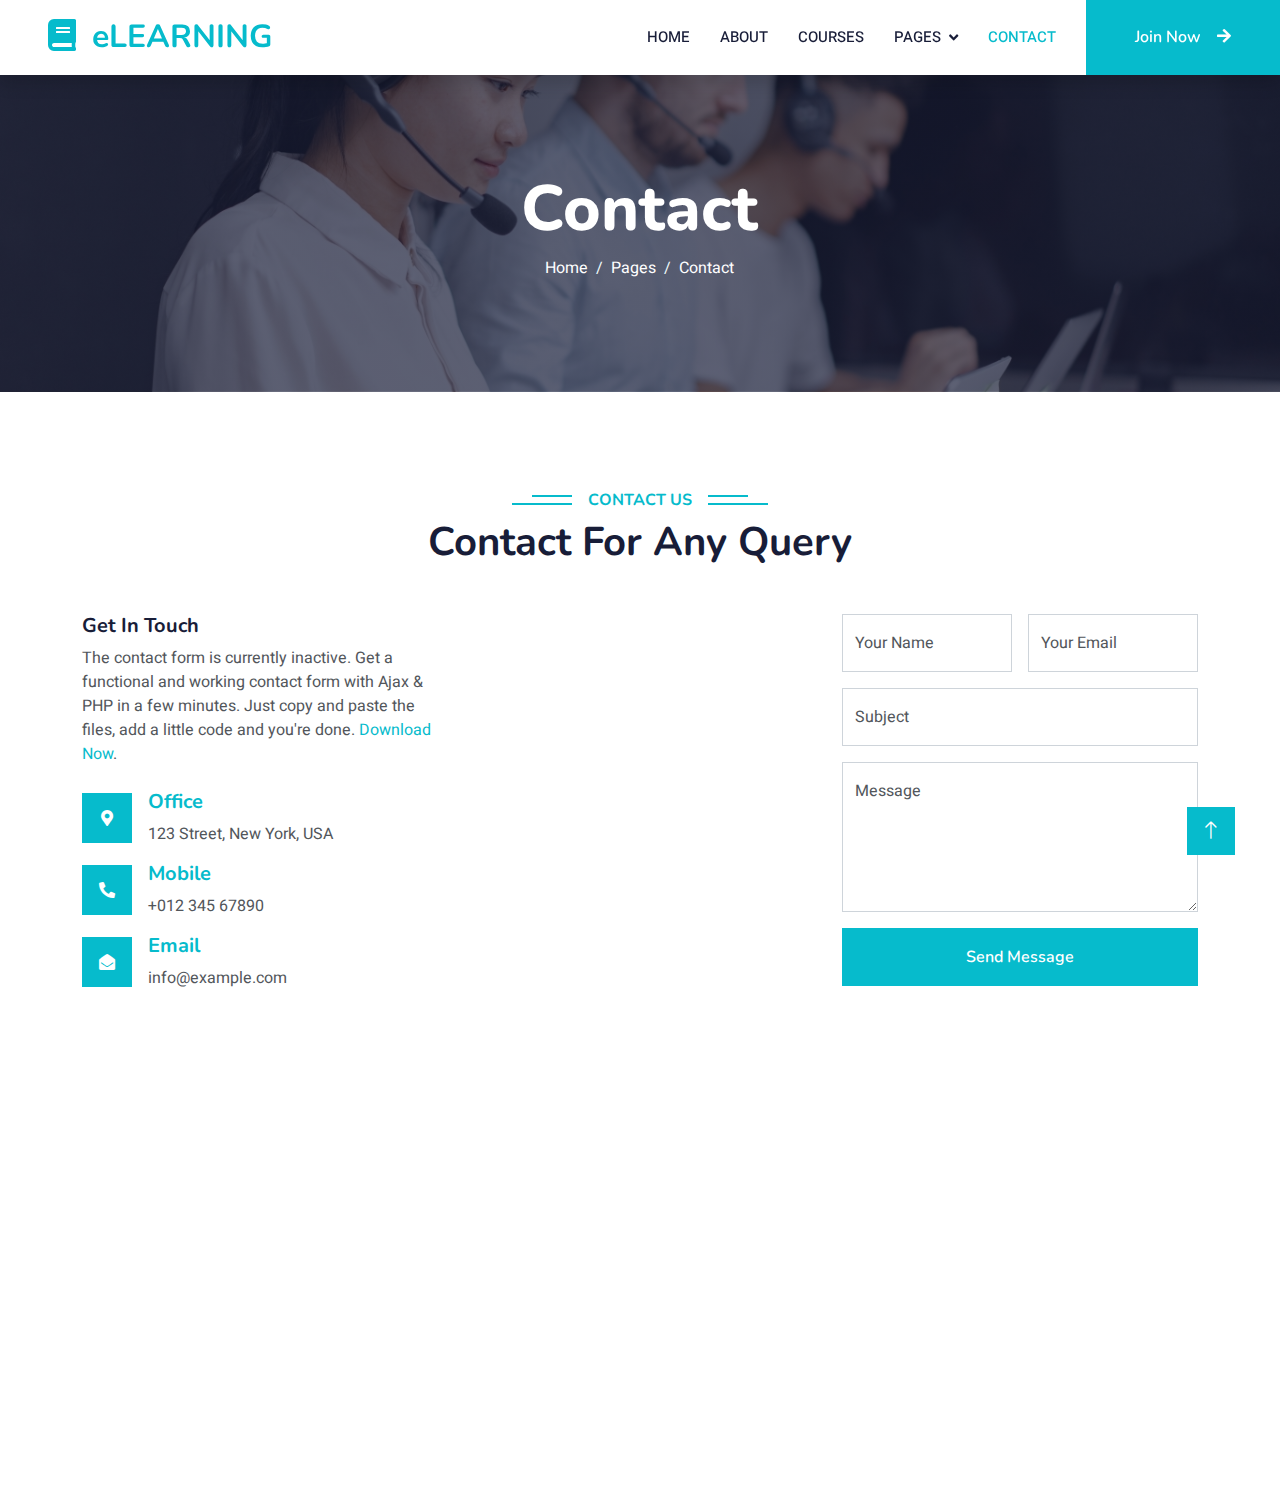
<file: contact.html>
<!DOCTYPE html>
<html lang="en">

<head>
    <meta charset="utf-8">
    <title>eLEARNING - eLearning HTML Template</title>
    <meta content="width=device-width, initial-scale=1.0" name="viewport">
    <meta content="" name="keywords">
    <meta content="" name="description">

    <!-- Favicon -->
    <link href="img/favicon.ico" rel="icon">

    <!-- Google Web Fonts -->
    <link rel="preconnect" href="https://fonts.googleapis.com">
    <link rel="preconnect" href="https://fonts.gstatic.com" crossorigin>
    <link href="https://fonts.googleapis.com/css2?family=Heebo:wght@400;500;600&family=Nunito:wght@600;700;800&display=swap" rel="stylesheet">

    <!-- Icon Font Stylesheet -->
    <link href="https://cdnjs.cloudflare.com/ajax/libs/font-awesome/5.10.0/css/all.min.css" rel="stylesheet">
    <link href="https://cdn.jsdelivr.net/npm/bootstrap-icons@1.4.1/font/bootstrap-icons.css" rel="stylesheet">

    <!-- Libraries Stylesheet -->
    <link href="lib/animate/animate.min.css" rel="stylesheet">
    <link href="lib/owlcarousel/assets/owl.carousel.min.css" rel="stylesheet">

    <!-- Customized Bootstrap Stylesheet -->
    <link href="css/bootstrap.min.css" rel="stylesheet">

    <!-- Template Stylesheet -->
    <link href="css/style.css" rel="stylesheet">
</head>

<body>
    <!-- Spinner Start -->
    <div id="spinner" class="show bg-white position-fixed translate-middle w-100 vh-100 top-50 start-50 d-flex align-items-center justify-content-center">
        <div class="spinner-border text-primary" style="width: 3rem; height: 3rem;" role="status">
            <span class="sr-only">Loading...</span>
        </div>
    </div>
    <!-- Spinner End -->


    <!-- Navbar Start -->
    <nav class="navbar navbar-expand-lg bg-white navbar-light shadow sticky-top p-0">
        <a href="index.html" class="navbar-brand d-flex align-items-center px-4 px-lg-5">
            <h2 class="m-0 text-primary"><i class="fa fa-book me-3"></i>eLEARNING</h2>
        </a>
        <button type="button" class="navbar-toggler me-4" data-bs-toggle="collapse" data-bs-target="#navbarCollapse">
            <span class="navbar-toggler-icon"></span>
        </button>
        <div class="collapse navbar-collapse" id="navbarCollapse">
            <div class="navbar-nav ms-auto p-4 p-lg-0">
                <a href="index.html" class="nav-item nav-link">Home</a>
                <a href="about.html" class="nav-item nav-link">About</a>
                <a href="courses.html" class="nav-item nav-link">Courses</a>
                <div class="nav-item dropdown">
                    <a href="#" class="nav-link dropdown-toggle" data-bs-toggle="dropdown">Pages</a>
                    <div class="dropdown-menu fade-down m-0">
                        <a href="team.html" class="dropdown-item">Our Team</a>
                        <a href="testimonial.html" class="dropdown-item">Testimonial</a>
                    </div>
                </div>
                <a href="contact.html" class="nav-item nav-link active">Contact</a>
            </div>
            <a href="" class="btn btn-primary py-4 px-lg-5 d-none d-lg-block">Join Now<i class="fa fa-arrow-right ms-3"></i></a>
        </div>
    </nav>
    <!-- Navbar End -->


    <!-- Header Start -->
    <div class="container-fluid bg-primary py-5 mb-5 page-header">
        <div class="container py-5">
            <div class="row justify-content-center">
                <div class="col-lg-10 text-center">
                    <h1 class="display-3 text-white animated slideInDown">Contact</h1>
                    <nav aria-label="breadcrumb">
                        <ol class="breadcrumb justify-content-center">
                            <li class="breadcrumb-item"><a class="text-white" href="#">Home</a></li>
                            <li class="breadcrumb-item"><a class="text-white" href="#">Pages</a></li>
                            <li class="breadcrumb-item text-white active" aria-current="page">Contact</li>
                        </ol>
                    </nav>
                </div>
            </div>
        </div>
    </div>
    <!-- Header End -->


    <!-- Contact Start -->
    <div class="container-xxl py-5">
        <div class="container">
            <div class="text-center wow fadeInUp" data-wow-delay="0.1s">
                <h6 class="section-title bg-white text-center text-primary px-3">Contact Us</h6>
                <h1 class="mb-5">Contact For Any Query</h1>
            </div>
            <div class="row g-4">
                <div class="col-lg-4 col-md-6 wow fadeInUp" data-wow-delay="0.1s">
                    <h5>Get In Touch</h5>
                    <p class="mb-4">The contact form is currently inactive. Get a functional and working contact form with Ajax & PHP in a few minutes. Just copy and paste the files, add a little code and you're done. <a href="https://htmlcodex.com/contact-form">Download Now</a>.</p>
                    <div class="d-flex align-items-center mb-3">
                        <div class="d-flex align-items-center justify-content-center flex-shrink-0 bg-primary" style="width: 50px; height: 50px;">
                            <i class="fa fa-map-marker-alt text-white"></i>
                        </div>
                        <div class="ms-3">
                            <h5 class="text-primary">Office</h5>
                            <p class="mb-0">123 Street, New York, USA</p>
                        </div>
                    </div>
                    <div class="d-flex align-items-center mb-3">
                        <div class="d-flex align-items-center justify-content-center flex-shrink-0 bg-primary" style="width: 50px; height: 50px;">
                            <i class="fa fa-phone-alt text-white"></i>
                        </div>
                        <div class="ms-3">
                            <h5 class="text-primary">Mobile</h5>
                            <p class="mb-0">+012 345 67890</p>
                        </div>
                    </div>
                    <div class="d-flex align-items-center">
                        <div class="d-flex align-items-center justify-content-center flex-shrink-0 bg-primary" style="width: 50px; height: 50px;">
                            <i class="fa fa-envelope-open text-white"></i>
                        </div>
                        <div class="ms-3">
                            <h5 class="text-primary">Email</h5>
                            <p class="mb-0">info@example.com</p>
                        </div>
                    </div>
                </div>
                <div class="col-lg-4 col-md-6 wow fadeInUp" data-wow-delay="0.3s">
                    <iframe class="position-relative rounded w-100 h-100"
                        src="https://www.google.com/maps/embed?pb=!1m18!1m12!1m3!1d3001156.4288297426!2d-78.01371936852176!3d42.72876761954724!2m3!1f0!2f0!3f0!3m2!1i1024!2i768!4f13.1!3m3!1m2!1s0x4ccc4bf0f123a5a9%3A0xddcfc6c1de189567!2sNew%20York%2C%20USA!5e0!3m2!1sen!2sbd!4v1603794290143!5m2!1sen!2sbd"
                        frameborder="0" style="min-height: 300px; border:0;" allowfullscreen="" aria-hidden="false"
                        tabindex="0"></iframe>
                </div>
                <div class="col-lg-4 col-md-12 wow fadeInUp" data-wow-delay="0.5s">
                    <form>
                        <div class="row g-3">
                            <div class="col-md-6">
                                <div class="form-floating">
                                    <input type="text" class="form-control" id="name" placeholder="Your Name">
                                    <label for="name">Your Name</label>
                                </div>
                            </div>
                            <div class="col-md-6">
                                <div class="form-floating">
                                    <input type="email" class="form-control" id="email" placeholder="Your Email">
                                    <label for="email">Your Email</label>
                                </div>
                            </div>
                            <div class="col-12">
                                <div class="form-floating">
                                    <input type="text" class="form-control" id="subject" placeholder="Subject">
                                    <label for="subject">Subject</label>
                                </div>
                            </div>
                            <div class="col-12">
                                <div class="form-floating">
                                    <textarea class="form-control" placeholder="Leave a message here" id="message" style="height: 150px"></textarea>
                                    <label for="message">Message</label>
                                </div>
                            </div>
                            <div class="col-12">
                                <button class="btn btn-primary w-100 py-3" type="submit">Send Message</button>
                            </div>
                        </div>
                    </form>
                </div>
            </div>
        </div>
    </div>
    <!-- Contact End -->


    <!-- Footer Start -->
    <div class="container-fluid bg-dark text-light footer pt-5 mt-5 wow fadeIn" data-wow-delay="0.1s">
        <div class="container py-5">
            <div class="row g-5">
                <div class="col-lg-3 col-md-6">
                    <h4 class="text-white mb-3">Quick Link</h4>
                    <a class="btn btn-link" href="">About Us</a>
                    <a class="btn btn-link" href="">Contact Us</a>
                    <a class="btn btn-link" href="">Privacy Policy</a>
                    <a class="btn btn-link" href="">Terms & Condition</a>
                    <a class="btn btn-link" href="">FAQs & Help</a>
                </div>
                <div class="col-lg-3 col-md-6">
                    <h4 class="text-white mb-3">Contact</h4>
                    <p class="mb-2"><i class="fa fa-map-marker-alt me-3"></i>123 Street, New York, USA</p>
                    <p class="mb-2"><i class="fa fa-phone-alt me-3"></i>+012 345 67890</p>
                    <p class="mb-2"><i class="fa fa-envelope me-3"></i>info@example.com</p>
                    <div class="d-flex pt-2">
                        <a class="btn btn-outline-light btn-social" href=""><i class="fab fa-twitter"></i></a>
                        <a class="btn btn-outline-light btn-social" href=""><i class="fab fa-facebook-f"></i></a>
                        <a class="btn btn-outline-light btn-social" href=""><i class="fab fa-youtube"></i></a>
                        <a class="btn btn-outline-light btn-social" href=""><i class="fab fa-linkedin-in"></i></a>
                    </div>
                </div>
                <div class="col-lg-3 col-md-6">
                    <h4 class="text-white mb-3">Gallery</h4>
                    <div class="row g-2 pt-2">
                        <div class="col-4">
                            <img class="img-fluid bg-light p-1" src="img/course-1.jpg" alt="">
                        </div>
                        <div class="col-4">
                            <img class="img-fluid bg-light p-1" src="img/course-2.jpg" alt="">
                        </div>
                        <div class="col-4">
                            <img class="img-fluid bg-light p-1" src="img/course-3.jpg" alt="">
                        </div>
                        <div class="col-4">
                            <img class="img-fluid bg-light p-1" src="img/course-2.jpg" alt="">
                        </div>
                        <div class="col-4">
                            <img class="img-fluid bg-light p-1" src="img/course-3.jpg" alt="">
                        </div>
                        <div class="col-4">
                            <img class="img-fluid bg-light p-1" src="img/course-1.jpg" alt="">
                        </div>
                    </div>
                </div>
                <div class="col-lg-3 col-md-6">
                    <h4 class="text-white mb-3">Newsletter</h4>
                    <p>Dolor amet sit justo amet elitr clita ipsum elitr est.</p>
                    <div class="position-relative mx-auto" style="max-width: 400px;">
                        <input class="form-control border-0 w-100 py-3 ps-4 pe-5" type="text" placeholder="Your email">
                        <button type="button" class="btn btn-primary py-2 position-absolute top-0 end-0 mt-2 me-2">SignUp</button>
                    </div>
                </div>
            </div>
        </div>
        <div class="container">
            <div class="copyright">
                <div class="row">
                    <div class="col-md-6 text-center text-md-start mb-3 mb-md-0">
                        &copy; <a class="border-bottom" href="#">Your Site Name</a>, All Right Reserved.

                        <!--/*** This template is free as long as you keep the footer author’s credit link/attribution link/backlink. If you'd like to use the template without the footer author’s credit link/attribution link/backlink, you can purchase the Credit Removal License from "https://htmlcodex.com/credit-removal". Thank you for your support. ***/-->
                        Designed By <a class="border-bottom" href="https://htmlcodex.com">HTML Codex</a>
                    </div>
                    <div class="col-md-6 text-center text-md-end">
                        <div class="footer-menu">
                            <a href="">Home</a>
                            <a href="">Cookies</a>
                            <a href="">Help</a>
                            <a href="">FQAs</a>
                        </div>
                    </div>
                </div>
            </div>
        </div>
    </div>
    <!-- Footer End -->


    <!-- Back to Top -->
    <a href="#" class="btn btn-lg btn-primary btn-lg-square back-to-top"><i class="bi bi-arrow-up"></i></a>


    <!-- JavaScript Libraries -->
    <script src="https://code.jquery.com/jquery-3.4.1.min.js"></script>
    <script src="https://cdn.jsdelivr.net/npm/bootstrap@5.0.0/dist/js/bootstrap.bundle.min.js"></script>
    <script src="lib/wow/wow.min.js"></script>
    <script src="lib/easing/easing.min.js"></script>
    <script src="lib/waypoints/waypoints.min.js"></script>
    <script src="lib/owlcarousel/owl.carousel.min.js"></script>

    <!-- Template Javascript -->
    <script src="js/main.js"></script>
</body>

</html>
</file>
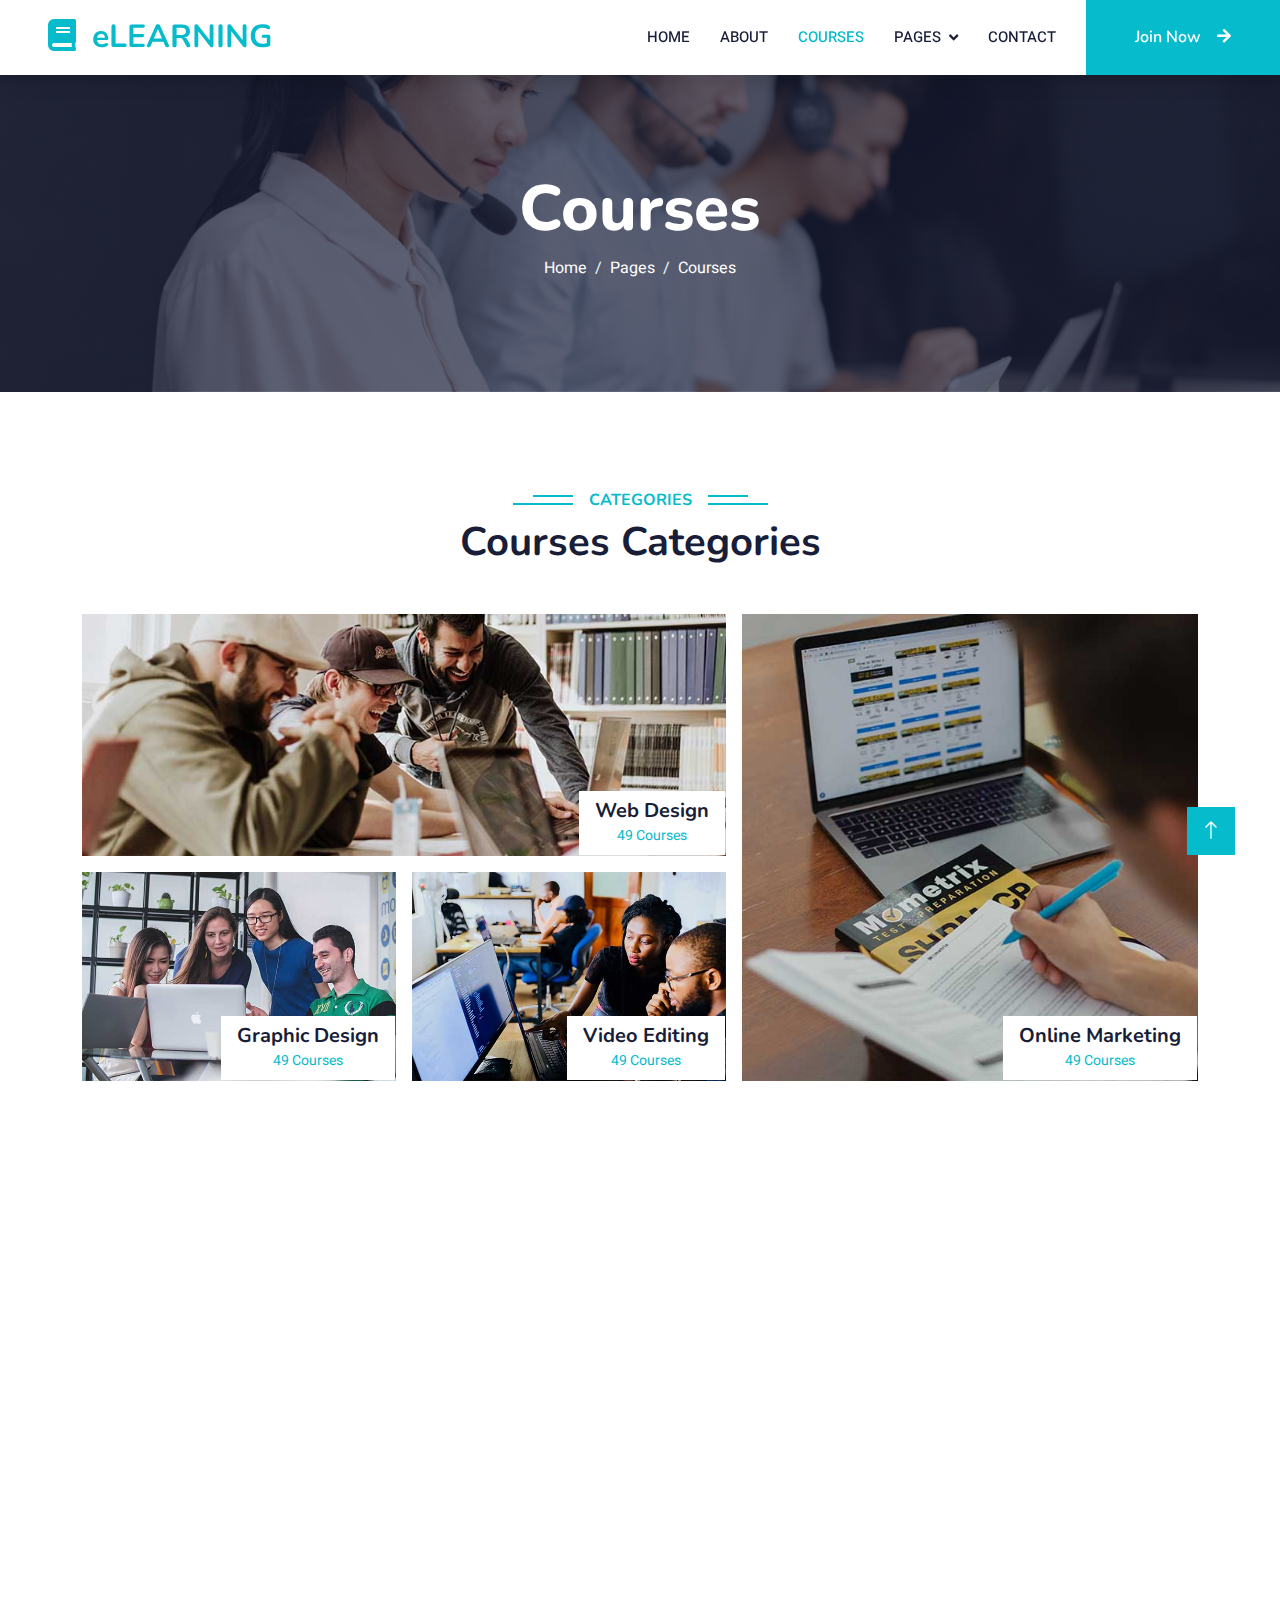
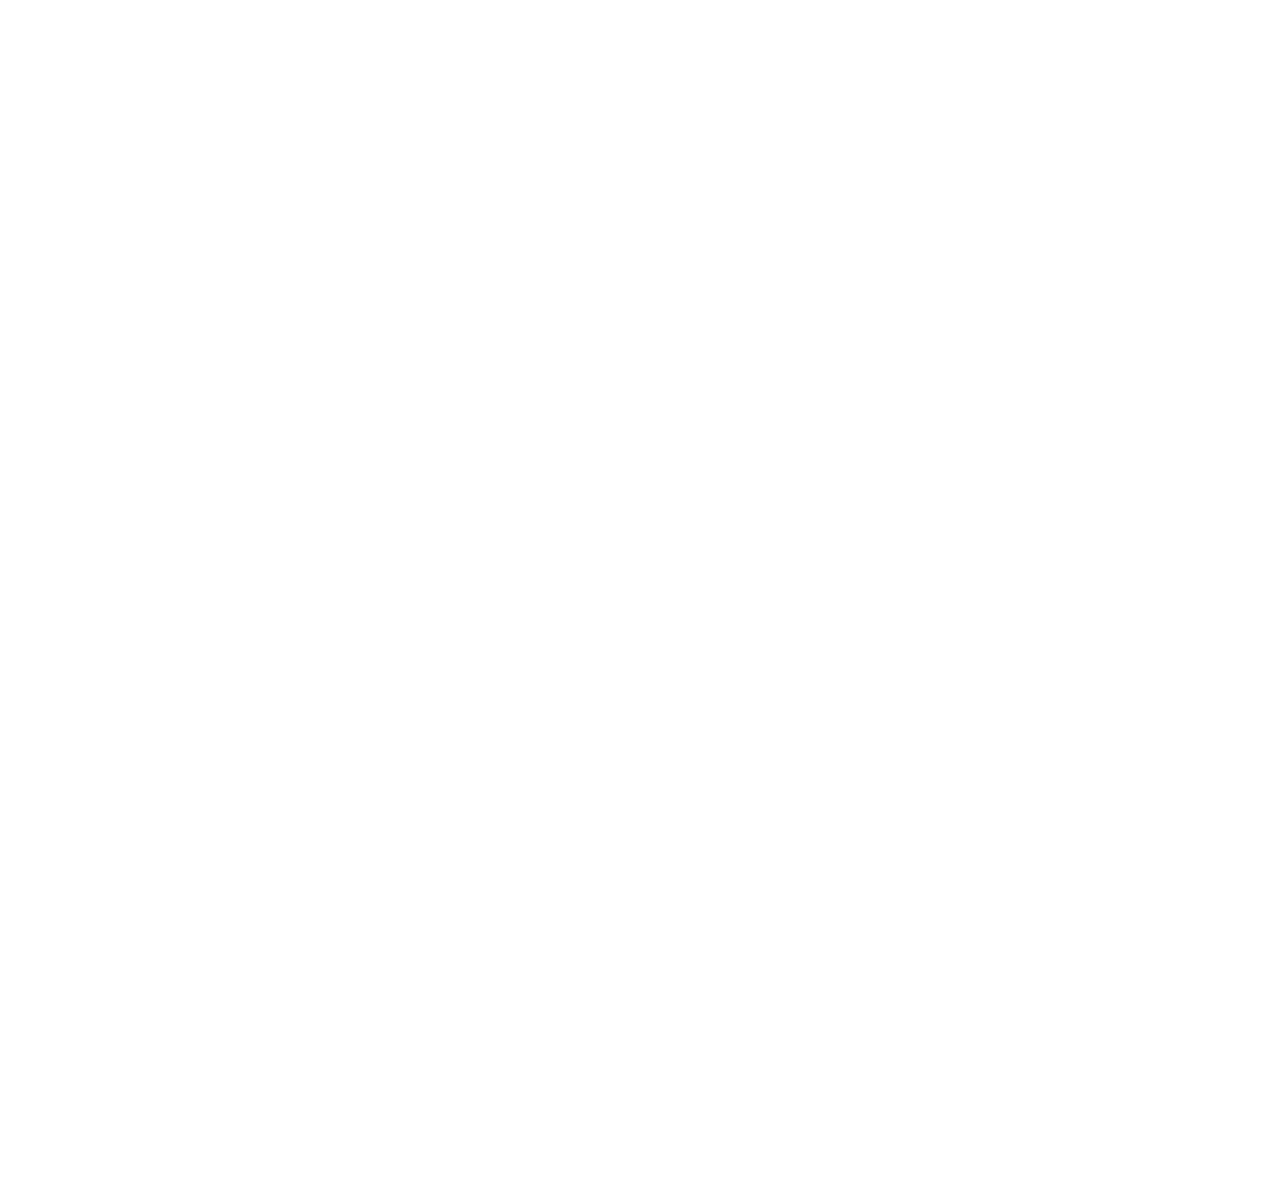
<file: courses.html>
<!DOCTYPE html>
<html lang="en">

<head>
    <meta charset="utf-8">
    <title>eLEARNING - eLearning HTML Template</title>
    <meta content="width=device-width, initial-scale=1.0" name="viewport">
    <meta content="" name="keywords">
    <meta content="" name="description">

    <!-- Favicon -->
    <link href="img/favicon.ico" rel="icon">

    <!-- Google Web Fonts -->
    <link rel="preconnect" href="https://fonts.googleapis.com">
    <link rel="preconnect" href="https://fonts.gstatic.com" crossorigin>
    <link href="https://fonts.googleapis.com/css2?family=Heebo:wght@400;500;600&family=Nunito:wght@600;700;800&display=swap" rel="stylesheet">

    <!-- Icon Font Stylesheet -->
    <link href="https://cdnjs.cloudflare.com/ajax/libs/font-awesome/5.10.0/css/all.min.css" rel="stylesheet">
    <link href="https://cdn.jsdelivr.net/npm/bootstrap-icons@1.4.1/font/bootstrap-icons.css" rel="stylesheet">

    <!-- Libraries Stylesheet -->
    <link href="lib/animate/animate.min.css" rel="stylesheet">
    <link href="lib/owlcarousel/assets/owl.carousel.min.css" rel="stylesheet">

    <!-- Customized Bootstrap Stylesheet -->
    <link href="css/bootstrap.min.css" rel="stylesheet">

    <!-- Template Stylesheet -->
    <link href="css/style.css" rel="stylesheet">
</head>

<body>
    <!-- Spinner Start -->
    <div id="spinner" class="show bg-white position-fixed translate-middle w-100 vh-100 top-50 start-50 d-flex align-items-center justify-content-center">
        <div class="spinner-border text-primary" style="width: 3rem; height: 3rem;" role="status">
            <span class="sr-only">Loading...</span>
        </div>
    </div>
    <!-- Spinner End -->


    <!-- Navbar Start -->
    <nav class="navbar navbar-expand-lg bg-white navbar-light shadow sticky-top p-0">
        <a href="index.html" class="navbar-brand d-flex align-items-center px-4 px-lg-5">
            <h2 class="m-0 text-primary"><i class="fa fa-book me-3"></i>eLEARNING</h2>
        </a>
        <button type="button" class="navbar-toggler me-4" data-bs-toggle="collapse" data-bs-target="#navbarCollapse">
            <span class="navbar-toggler-icon"></span>
        </button>
        <div class="collapse navbar-collapse" id="navbarCollapse">
            <div class="navbar-nav ms-auto p-4 p-lg-0">
                <a href="index.html" class="nav-item nav-link">Home</a>
                <a href="about.html" class="nav-item nav-link">About</a>
                <a href="courses.html" class="nav-item nav-link active">Courses</a>
                <div class="nav-item dropdown">
                    <a href="#" class="nav-link dropdown-toggle" data-bs-toggle="dropdown">Pages</a>
                    <div class="dropdown-menu fade-down m-0">
                        <a href="team.html" class="dropdown-item">Our Team</a>
                        <a href="testimonial.html" class="dropdown-item">Testimonial</a>
                    </div>
                </div>
                <a href="contact.html" class="nav-item nav-link">Contact</a>
            </div>
            <a href="" class="btn btn-primary py-4 px-lg-5 d-none d-lg-block">Join Now<i class="fa fa-arrow-right ms-3"></i></a>
        </div>
    </nav>
    <!-- Navbar End -->


    <!-- Header Start -->
    <div class="container-fluid bg-primary py-5 mb-5 page-header">
        <div class="container py-5">
            <div class="row justify-content-center">
                <div class="col-lg-10 text-center">
                    <h1 class="display-3 text-white animated slideInDown">Courses</h1>
                    <nav aria-label="breadcrumb">
                        <ol class="breadcrumb justify-content-center">
                            <li class="breadcrumb-item"><a class="text-white" href="#">Home</a></li>
                            <li class="breadcrumb-item"><a class="text-white" href="#">Pages</a></li>
                            <li class="breadcrumb-item text-white active" aria-current="page">Courses</li>
                        </ol>
                    </nav>
                </div>
            </div>
        </div>
    </div>
    <!-- Header End -->


    <!-- Categories Start -->
    <div class="container-xxl py-5 category">
        <div class="container">
            <div class="text-center wow fadeInUp" data-wow-delay="0.1s">
                <h6 class="section-title bg-white text-center text-primary px-3">Categories</h6>
                <h1 class="mb-5">Courses Categories</h1>
            </div>
            <div class="row g-3">
                <div class="col-lg-7 col-md-6">
                    <div class="row g-3">
                        <div class="col-lg-12 col-md-12 wow zoomIn" data-wow-delay="0.1s">
                            <a class="position-relative d-block overflow-hidden" href="">
                                <img class="img-fluid" src="img/cat-1.jpg" alt="">
                                <div class="bg-white text-center position-absolute bottom-0 end-0 py-2 px-3" style="margin: 1px;">
                                    <h5 class="m-0">Web Design</h5>
                                    <small class="text-primary">49 Courses</small>
                                </div>
                            </a>
                        </div>
                        <div class="col-lg-6 col-md-12 wow zoomIn" data-wow-delay="0.3s">
                            <a class="position-relative d-block overflow-hidden" href="">
                                <img class="img-fluid" src="img/cat-2.jpg" alt="">
                                <div class="bg-white text-center position-absolute bottom-0 end-0 py-2 px-3" style="margin: 1px;">
                                    <h5 class="m-0">Graphic Design</h5>
                                    <small class="text-primary">49 Courses</small>
                                </div>
                            </a>
                        </div>
                        <div class="col-lg-6 col-md-12 wow zoomIn" data-wow-delay="0.5s">
                            <a class="position-relative d-block overflow-hidden" href="">
                                <img class="img-fluid" src="img/cat-3.jpg" alt="">
                                <div class="bg-white text-center position-absolute bottom-0 end-0 py-2 px-3" style="margin: 1px;">
                                    <h5 class="m-0">Video Editing</h5>
                                    <small class="text-primary">49 Courses</small>
                                </div>
                            </a>
                        </div>
                    </div>
                </div>
                <div class="col-lg-5 col-md-6 wow zoomIn" data-wow-delay="0.7s" style="min-height: 350px;">
                    <a class="position-relative d-block h-100 overflow-hidden" href="">
                        <img class="img-fluid position-absolute w-100 h-100" src="img/cat-4.jpg" alt="" style="object-fit: cover;">
                        <div class="bg-white text-center position-absolute bottom-0 end-0 py-2 px-3" style="margin:  1px;">
                            <h5 class="m-0">Online Marketing</h5>
                            <small class="text-primary">49 Courses</small>
                        </div>
                    </a>
                </div>
            </div>
        </div>
    </div>
    <!-- Categories Start -->


    <!-- Courses Start -->
    <div class="container-xxl py-5">
        <div class="container">
            <div class="text-center wow fadeInUp" data-wow-delay="0.1s">
                <h6 class="section-title bg-white text-center text-primary px-3">Courses</h6>
                <h1 class="mb-5">Popular Courses</h1>
            </div>
            <div class="row g-4 justify-content-center">
                <div class="col-lg-4 col-md-6 wow fadeInUp" data-wow-delay="0.1s">
                    <div class="course-item bg-light">
                        <div class="position-relative overflow-hidden">
                            <img class="img-fluid" src="img/course-1.jpg" alt="">
                            <div class="w-100 d-flex justify-content-center position-absolute bottom-0 start-0 mb-4">
                                <a href="#" class="flex-shrink-0 btn btn-sm btn-primary px-3 border-end" style="border-radius: 30px 0 0 30px;">Read More</a>
                                <a href="#" class="flex-shrink-0 btn btn-sm btn-primary px-3" style="border-radius: 0 30px 30px 0;">Join Now</a>
                            </div>
                        </div>
                        <div class="text-center p-4 pb-0">
                            <h3 class="mb-0">$149.00</h3>
                            <div class="mb-3">
                                <small class="fa fa-star text-primary"></small>
                                <small class="fa fa-star text-primary"></small>
                                <small class="fa fa-star text-primary"></small>
                                <small class="fa fa-star text-primary"></small>
                                <small class="fa fa-star text-primary"></small>
                                <small>(123)</small>
                            </div>
                            <h5 class="mb-4">Web Design & Development Course for Beginners</h5>
                        </div>
                        <div class="d-flex border-top">
                            <small class="flex-fill text-center border-end py-2"><i class="fa fa-user-tie text-primary me-2"></i>John Doe</small>
                            <small class="flex-fill text-center border-end py-2"><i class="fa fa-clock text-primary me-2"></i>1.49 Hrs</small>
                            <small class="flex-fill text-center py-2"><i class="fa fa-user text-primary me-2"></i>30 Students</small>
                        </div>
                    </div>
                </div>
                <div class="col-lg-4 col-md-6 wow fadeInUp" data-wow-delay="0.3s">
                    <div class="course-item bg-light">
                        <div class="position-relative overflow-hidden">
                            <img class="img-fluid" src="img/course-2.jpg" alt="">
                            <div class="w-100 d-flex justify-content-center position-absolute bottom-0 start-0 mb-4">
                                <a href="#" class="flex-shrink-0 btn btn-sm btn-primary px-3 border-end" style="border-radius: 30px 0 0 30px;">Read More</a>
                                <a href="#" class="flex-shrink-0 btn btn-sm btn-primary px-3" style="border-radius: 0 30px 30px 0;">Join Now</a>
                            </div>
                        </div>
                        <div class="text-center p-4 pb-0">
                            <h3 class="mb-0">$149.00</h3>
                            <div class="mb-3">
                                <small class="fa fa-star text-primary"></small>
                                <small class="fa fa-star text-primary"></small>
                                <small class="fa fa-star text-primary"></small>
                                <small class="fa fa-star text-primary"></small>
                                <small class="fa fa-star text-primary"></small>
                                <small>(123)</small>
                            </div>
                            <h5 class="mb-4">Web Design & Development Course for Beginners</h5>
                        </div>
                        <div class="d-flex border-top">
                            <small class="flex-fill text-center border-end py-2"><i class="fa fa-user-tie text-primary me-2"></i>John Doe</small>
                            <small class="flex-fill text-center border-end py-2"><i class="fa fa-clock text-primary me-2"></i>1.49 Hrs</small>
                            <small class="flex-fill text-center py-2"><i class="fa fa-user text-primary me-2"></i>30 Students</small>
                        </div>
                    </div>
                </div>
                <div class="col-lg-4 col-md-6 wow fadeInUp" data-wow-delay="0.5s">
                    <div class="course-item bg-light">
                        <div class="position-relative overflow-hidden">
                            <img class="img-fluid" src="img/course-3.jpg" alt="">
                            <div class="w-100 d-flex justify-content-center position-absolute bottom-0 start-0 mb-4">
                                <a href="#" class="flex-shrink-0 btn btn-sm btn-primary px-3 border-end" style="border-radius: 30px 0 0 30px;">Read More</a>
                                <a href="#" class="flex-shrink-0 btn btn-sm btn-primary px-3" style="border-radius: 0 30px 30px 0;">Join Now</a>
                            </div>
                        </div>
                        <div class="text-center p-4 pb-0">
                            <h3 class="mb-0">$149.00</h3>
                            <div class="mb-3">
                                <small class="fa fa-star text-primary"></small>
                                <small class="fa fa-star text-primary"></small>
                                <small class="fa fa-star text-primary"></small>
                                <small class="fa fa-star text-primary"></small>
                                <small class="fa fa-star text-primary"></small>
                                <small>(123)</small>
                            </div>
                            <h5 class="mb-4">Web Design & Development Course for Beginners</h5>
                        </div>
                        <div class="d-flex border-top">
                            <small class="flex-fill text-center border-end py-2"><i class="fa fa-user-tie text-primary me-2"></i>John Doe</small>
                            <small class="flex-fill text-center border-end py-2"><i class="fa fa-clock text-primary me-2"></i>1.49 Hrs</small>
                            <small class="flex-fill text-center py-2"><i class="fa fa-user text-primary me-2"></i>30 Students</small>
                        </div>
                    </div>
                </div>
            </div>
        </div>
    </div>
    <!-- Courses End -->


    <!-- Testimonial Start -->
    <div class="container-xxl py-5 wow fadeInUp" data-wow-delay="0.1s">
        <div class="container">
            <div class="text-center">
                <h6 class="section-title bg-white text-center text-primary px-3">Testimonial</h6>
                <h1 class="mb-5">Our Students Say!</h1>
            </div>
            <div class="owl-carousel testimonial-carousel position-relative">
                <div class="testimonial-item text-center">
                    <img class="border rounded-circle p-2 mx-auto mb-3" src="img/testimonial-1.jpg" style="width: 80px; height: 80px;">
                    <h5 class="mb-0">Client Name</h5>
                    <p>Profession</p>
                    <div class="testimonial-text bg-light text-center p-4">
                    <p class="mb-0">Tempor erat elitr rebum at clita. Diam dolor diam ipsum sit diam amet diam et eos. Clita erat ipsum et lorem et sit.</p>
                    </div>
                </div>
                <div class="testimonial-item text-center">
                    <img class="border rounded-circle p-2 mx-auto mb-3" src="img/testimonial-2.jpg" style="width: 80px; height: 80px;">
                    <h5 class="mb-0">Client Name</h5>
                    <p>Profession</p>
                    <div class="testimonial-text bg-light text-center p-4">
                    <p class="mb-0">Tempor erat elitr rebum at clita. Diam dolor diam ipsum sit diam amet diam et eos. Clita erat ipsum et lorem et sit.</p>
                    </div>
                </div>
                <div class="testimonial-item text-center">
                    <img class="border rounded-circle p-2 mx-auto mb-3" src="img/testimonial-3.jpg" style="width: 80px; height: 80px;">
                    <h5 class="mb-0">Client Name</h5>
                    <p>Profession</p>
                    <div class="testimonial-text bg-light text-center p-4">
                    <p class="mb-0">Tempor erat elitr rebum at clita. Diam dolor diam ipsum sit diam amet diam et eos. Clita erat ipsum et lorem et sit.</p>
                    </div>
                </div>
                <div class="testimonial-item text-center">
                    <img class="border rounded-circle p-2 mx-auto mb-3" src="img/testimonial-4.jpg" style="width: 80px; height: 80px;">
                    <h5 class="mb-0">Client Name</h5>
                    <p>Profession</p>
                    <div class="testimonial-text bg-light text-center p-4">
                    <p class="mb-0">Tempor erat elitr rebum at clita. Diam dolor diam ipsum sit diam amet diam et eos. Clita erat ipsum et lorem et sit.</p>
                    </div>
                </div>
            </div>
        </div>
    </div>
    <!-- Testimonial End -->
        

    <!-- Footer Start -->
    <div class="container-fluid bg-dark text-light footer pt-5 mt-5 wow fadeIn" data-wow-delay="0.1s">
        <div class="container py-5">
            <div class="row g-5">
                <div class="col-lg-3 col-md-6">
                    <h4 class="text-white mb-3">Quick Link</h4>
                    <a class="btn btn-link" href="">About Us</a>
                    <a class="btn btn-link" href="">Contact Us</a>
                    <a class="btn btn-link" href="">Privacy Policy</a>
                    <a class="btn btn-link" href="">Terms & Condition</a>
                    <a class="btn btn-link" href="">FAQs & Help</a>
                </div>
                <div class="col-lg-3 col-md-6">
                    <h4 class="text-white mb-3">Contact</h4>
                    <p class="mb-2"><i class="fa fa-map-marker-alt me-3"></i>123 Street, New York, USA</p>
                    <p class="mb-2"><i class="fa fa-phone-alt me-3"></i>+012 345 67890</p>
                    <p class="mb-2"><i class="fa fa-envelope me-3"></i>info@example.com</p>
                    <div class="d-flex pt-2">
                        <a class="btn btn-outline-light btn-social" href=""><i class="fab fa-twitter"></i></a>
                        <a class="btn btn-outline-light btn-social" href=""><i class="fab fa-facebook-f"></i></a>
                        <a class="btn btn-outline-light btn-social" href=""><i class="fab fa-youtube"></i></a>
                        <a class="btn btn-outline-light btn-social" href=""><i class="fab fa-linkedin-in"></i></a>
                    </div>
                </div>
                <div class="col-lg-3 col-md-6">
                    <h4 class="text-white mb-3">Gallery</h4>
                    <div class="row g-2 pt-2">
                        <div class="col-4">
                            <img class="img-fluid bg-light p-1" src="img/course-1.jpg" alt="">
                        </div>
                        <div class="col-4">
                            <img class="img-fluid bg-light p-1" src="img/course-2.jpg" alt="">
                        </div>
                        <div class="col-4">
                            <img class="img-fluid bg-light p-1" src="img/course-3.jpg" alt="">
                        </div>
                        <div class="col-4">
                            <img class="img-fluid bg-light p-1" src="img/course-2.jpg" alt="">
                        </div>
                        <div class="col-4">
                            <img class="img-fluid bg-light p-1" src="img/course-3.jpg" alt="">
                        </div>
                        <div class="col-4">
                            <img class="img-fluid bg-light p-1" src="img/course-1.jpg" alt="">
                        </div>
                    </div>
                </div>
                <div class="col-lg-3 col-md-6">
                    <h4 class="text-white mb-3">Newsletter</h4>
                    <p>Dolor amet sit justo amet elitr clita ipsum elitr est.</p>
                    <div class="position-relative mx-auto" style="max-width: 400px;">
                        <input class="form-control border-0 w-100 py-3 ps-4 pe-5" type="text" placeholder="Your email">
                        <button type="button" class="btn btn-primary py-2 position-absolute top-0 end-0 mt-2 me-2">SignUp</button>
                    </div>
                </div>
            </div>
        </div>
        <div class="container">
            <div class="copyright">
                <div class="row">
                    <div class="col-md-6 text-center text-md-start mb-3 mb-md-0">
                        &copy; <a class="border-bottom" href="#">Your Site Name</a>, All Right Reserved.

                        <!--/*** This template is free as long as you keep the footer author’s credit link/attribution link/backlink. If you'd like to use the template without the footer author’s credit link/attribution link/backlink, you can purchase the Credit Removal License from "https://htmlcodex.com/credit-removal". Thank you for your support. ***/-->
                        Designed By <a class="border-bottom" href="https://htmlcodex.com">HTML Codex</a>
                    </div>
                    <div class="col-md-6 text-center text-md-end">
                        <div class="footer-menu">
                            <a href="">Home</a>
                            <a href="">Cookies</a>
                            <a href="">Help</a>
                            <a href="">FQAs</a>
                        </div>
                    </div>
                </div>
            </div>
        </div>
    </div>
    <!-- Footer End -->


    <!-- Back to Top -->
    <a href="#" class="btn btn-lg btn-primary btn-lg-square back-to-top"><i class="bi bi-arrow-up"></i></a>


    <!-- JavaScript Libraries -->
    <script src="https://code.jquery.com/jquery-3.4.1.min.js"></script>
    <script src="https://cdn.jsdelivr.net/npm/bootstrap@5.0.0/dist/js/bootstrap.bundle.min.js"></script>
    <script src="lib/wow/wow.min.js"></script>
    <script src="lib/easing/easing.min.js"></script>
    <script src="lib/waypoints/waypoints.min.js"></script>
    <script src="lib/owlcarousel/owl.carousel.min.js"></script>

    <!-- Template Javascript -->
    <script src="js/main.js"></script>
</body>

</html>
</file>
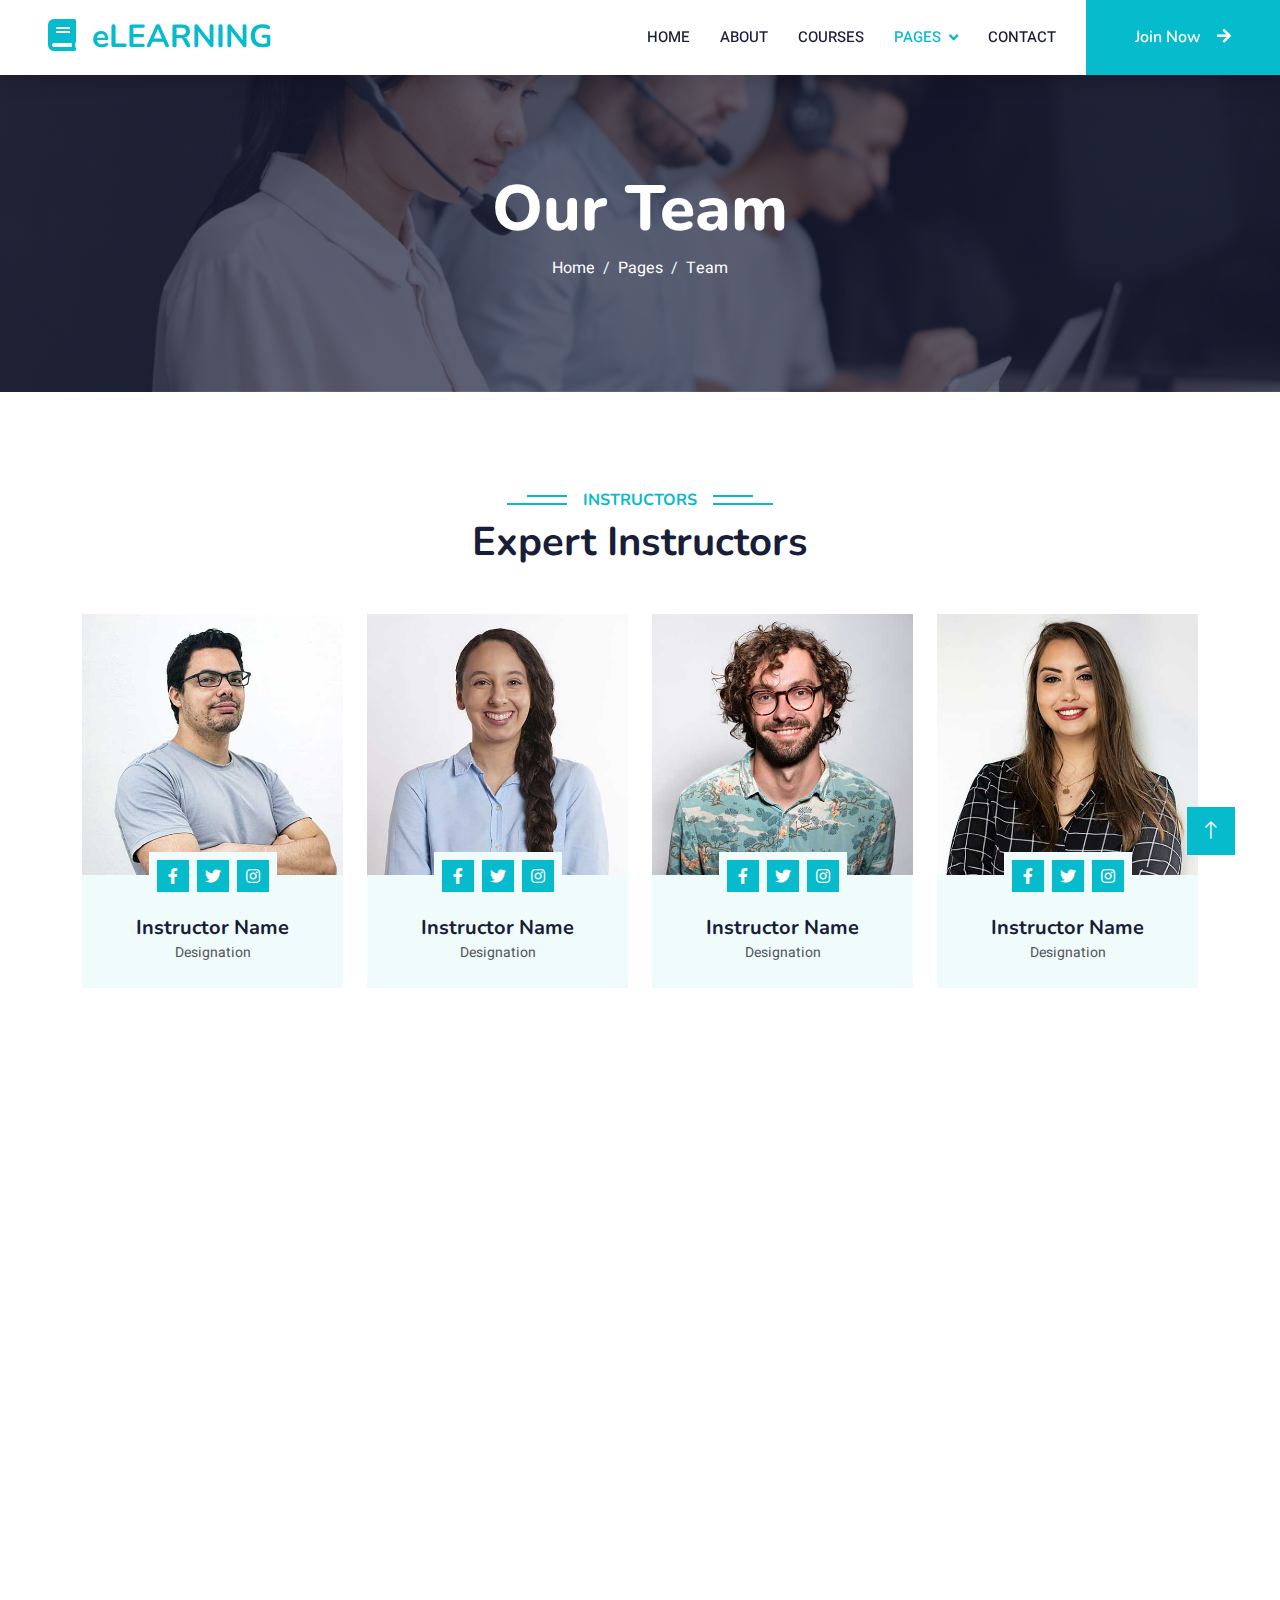
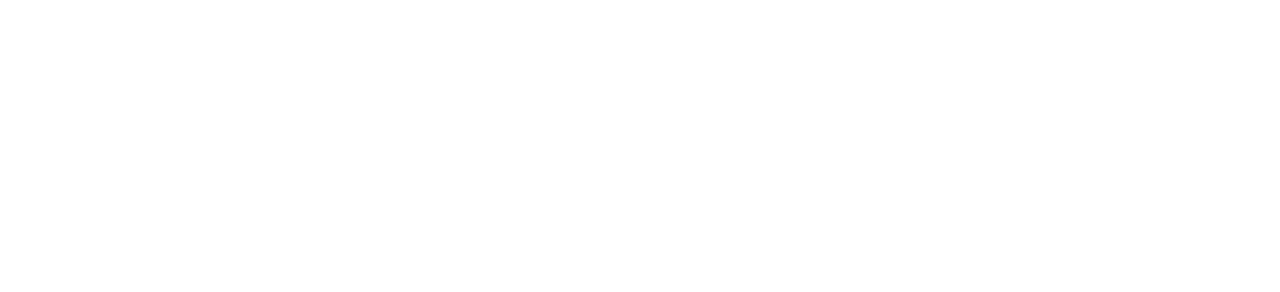
<file: team.html>
<!DOCTYPE html>
<html lang="en">

<head>
    <meta charset="utf-8">
    <title>eLEARNING - eLearning HTML Template</title>
    <meta content="width=device-width, initial-scale=1.0" name="viewport">
    <meta content="" name="keywords">
    <meta content="" name="description">

    <!-- Favicon -->
    <link href="img/favicon.ico" rel="icon">

    <!-- Google Web Fonts -->
    <link rel="preconnect" href="https://fonts.googleapis.com">
    <link rel="preconnect" href="https://fonts.gstatic.com" crossorigin>
    <link href="https://fonts.googleapis.com/css2?family=Heebo:wght@400;500;600&family=Nunito:wght@600;700;800&display=swap" rel="stylesheet">

    <!-- Icon Font Stylesheet -->
    <link href="https://cdnjs.cloudflare.com/ajax/libs/font-awesome/5.10.0/css/all.min.css" rel="stylesheet">
    <link href="https://cdn.jsdelivr.net/npm/bootstrap-icons@1.4.1/font/bootstrap-icons.css" rel="stylesheet">

    <!-- Libraries Stylesheet -->
    <link href="lib/animate/animate.min.css" rel="stylesheet">
    <link href="lib/owlcarousel/assets/owl.carousel.min.css" rel="stylesheet">

    <!-- Customized Bootstrap Stylesheet -->
    <link href="css/bootstrap.min.css" rel="stylesheet">

    <!-- Template Stylesheet -->
    <link href="css/style.css" rel="stylesheet">
</head>

<body>
    <!-- Spinner Start -->
    <div id="spinner" class="show bg-white position-fixed translate-middle w-100 vh-100 top-50 start-50 d-flex align-items-center justify-content-center">
        <div class="spinner-border text-primary" style="width: 3rem; height: 3rem;" role="status">
            <span class="sr-only">Loading...</span>
        </div>
    </div>
    <!-- Spinner End -->


    <!-- Navbar Start -->
    <nav class="navbar navbar-expand-lg bg-white navbar-light shadow sticky-top p-0">
        <a href="index.html" class="navbar-brand d-flex align-items-center px-4 px-lg-5">
            <h2 class="m-0 text-primary"><i class="fa fa-book me-3"></i>eLEARNING</h2>
        </a>
        <button type="button" class="navbar-toggler me-4" data-bs-toggle="collapse" data-bs-target="#navbarCollapse">
            <span class="navbar-toggler-icon"></span>
        </button>
        <div class="collapse navbar-collapse" id="navbarCollapse">
            <div class="navbar-nav ms-auto p-4 p-lg-0">
                <a href="index.html" class="nav-item nav-link">Home</a>
                <a href="about.html" class="nav-item nav-link">About</a>
                <a href="courses.html" class="nav-item nav-link">Courses</a>
                <div class="nav-item dropdown">
                    <a href="#" class="nav-link dropdown-toggle active" data-bs-toggle="dropdown">Pages</a>
                    <div class="dropdown-menu fade-down m-0">
                        <a href="team.html" class="dropdown-item active">Our Team</a>
                        <a href="testimonial.html" class="dropdown-item">Testimonial</a>
                
                    </div>
                </div>
                <a href="contact.html" class="nav-item nav-link">Contact</a>
            </div>
            <a href="" class="btn btn-primary py-4 px-lg-5 d-none d-lg-block">Join Now<i class="fa fa-arrow-right ms-3"></i></a>
        </div>
    </nav>
    <!-- Navbar End -->


    <!-- Header Start -->
    <div class="container-fluid bg-primary py-5 mb-5 page-header">
        <div class="container py-5">
            <div class="row justify-content-center">
                <div class="col-lg-10 text-center">
                    <h1 class="display-3 text-white animated slideInDown">Our Team</h1>
                    <nav aria-label="breadcrumb">
                        <ol class="breadcrumb justify-content-center">
                            <li class="breadcrumb-item"><a class="text-white" href="#">Home</a></li>
                            <li class="breadcrumb-item"><a class="text-white" href="#">Pages</a></li>
                            <li class="breadcrumb-item text-white active" aria-current="page">Team</li>
                        </ol>
                    </nav>
                </div>
            </div>
        </div>
    </div>
    <!-- Header End -->


    <!-- Team Start -->
    <div class="container-xxl py-5">
        <div class="container">
            <div class="text-center wow fadeInUp" data-wow-delay="0.1s">
                <h6 class="section-title bg-white text-center text-primary px-3">Instructors</h6>
                <h1 class="mb-5">Expert Instructors</h1>
            </div>
            <div class="row g-4">
                <div class="col-lg-3 col-md-6 wow fadeInUp" data-wow-delay="0.1s">
                    <div class="team-item bg-light">
                        <div class="overflow-hidden">
                            <img class="img-fluid" src="img/team-1.jpg" alt="">
                        </div>
                        <div class="position-relative d-flex justify-content-center" style="margin-top: -23px;">
                            <div class="bg-light d-flex justify-content-center pt-2 px-1">
                                <a class="btn btn-sm-square btn-primary mx-1" href=""><i class="fab fa-facebook-f"></i></a>
                                <a class="btn btn-sm-square btn-primary mx-1" href=""><i class="fab fa-twitter"></i></a>
                                <a class="btn btn-sm-square btn-primary mx-1" href=""><i class="fab fa-instagram"></i></a>
                            </div>
                        </div>
                        <div class="text-center p-4">
                            <h5 class="mb-0">Instructor Name</h5>
                            <small>Designation</small>
                        </div>
                    </div>
                </div>
                <div class="col-lg-3 col-md-6 wow fadeInUp" data-wow-delay="0.3s">
                    <div class="team-item bg-light">
                        <div class="overflow-hidden">
                            <img class="img-fluid" src="img/team-2.jpg" alt="">
                        </div>
                        <div class="position-relative d-flex justify-content-center" style="margin-top: -23px;">
                            <div class="bg-light d-flex justify-content-center pt-2 px-1">
                                <a class="btn btn-sm-square btn-primary mx-1" href=""><i class="fab fa-facebook-f"></i></a>
                                <a class="btn btn-sm-square btn-primary mx-1" href=""><i class="fab fa-twitter"></i></a>
                                <a class="btn btn-sm-square btn-primary mx-1" href=""><i class="fab fa-instagram"></i></a>
                            </div>
                        </div>
                        <div class="text-center p-4">
                            <h5 class="mb-0">Instructor Name</h5>
                            <small>Designation</small>
                        </div>
                    </div>
                </div>
                <div class="col-lg-3 col-md-6 wow fadeInUp" data-wow-delay="0.5s">
                    <div class="team-item bg-light">
                        <div class="overflow-hidden">
                            <img class="img-fluid" src="img/team-3.jpg" alt="">
                        </div>
                        <div class="position-relative d-flex justify-content-center" style="margin-top: -23px;">
                            <div class="bg-light d-flex justify-content-center pt-2 px-1">
                                <a class="btn btn-sm-square btn-primary mx-1" href=""><i class="fab fa-facebook-f"></i></a>
                                <a class="btn btn-sm-square btn-primary mx-1" href=""><i class="fab fa-twitter"></i></a>
                                <a class="btn btn-sm-square btn-primary mx-1" href=""><i class="fab fa-instagram"></i></a>
                            </div>
                        </div>
                        <div class="text-center p-4">
                            <h5 class="mb-0">Instructor Name</h5>
                            <small>Designation</small>
                        </div>
                    </div>
                </div>
                <div class="col-lg-3 col-md-6 wow fadeInUp" data-wow-delay="0.7s">
                    <div class="team-item bg-light">
                        <div class="overflow-hidden">
                            <img class="img-fluid" src="img/team-4.jpg" alt="">
                        </div>
                        <div class="position-relative d-flex justify-content-center" style="margin-top: -23px;">
                            <div class="bg-light d-flex justify-content-center pt-2 px-1">
                                <a class="btn btn-sm-square btn-primary mx-1" href=""><i class="fab fa-facebook-f"></i></a>
                                <a class="btn btn-sm-square btn-primary mx-1" href=""><i class="fab fa-twitter"></i></a>
                                <a class="btn btn-sm-square btn-primary mx-1" href=""><i class="fab fa-instagram"></i></a>
                            </div>
                        </div>
                        <div class="text-center p-4">
                            <h5 class="mb-0">Instructor Name</h5>
                            <small>Designation</small>
                        </div>
                    </div>
                </div>
                <div class="col-lg-3 col-md-6 wow fadeInUp" data-wow-delay="0.1s">
                    <div class="team-item bg-light">
                        <div class="overflow-hidden">
                            <img class="img-fluid" src="img/team-2.jpg" alt="">
                        </div>
                        <div class="position-relative d-flex justify-content-center" style="margin-top: -23px;">
                            <div class="bg-light d-flex justify-content-center pt-2 px-1">
                                <a class="btn btn-sm-square btn-primary mx-1" href=""><i class="fab fa-facebook-f"></i></a>
                                <a class="btn btn-sm-square btn-primary mx-1" href=""><i class="fab fa-twitter"></i></a>
                                <a class="btn btn-sm-square btn-primary mx-1" href=""><i class="fab fa-instagram"></i></a>
                            </div>
                        </div>
                        <div class="text-center p-4">
                            <h5 class="mb-0">Instructor Name</h5>
                            <small>Designation</small>
                        </div>
                    </div>
                </div>
                <div class="col-lg-3 col-md-6 wow fadeInUp" data-wow-delay="0.3s">
                    <div class="team-item bg-light">
                        <div class="overflow-hidden">
                            <img class="img-fluid" src="img/team-3.jpg" alt="">
                        </div>
                        <div class="position-relative d-flex justify-content-center" style="margin-top: -23px;">
                            <div class="bg-light d-flex justify-content-center pt-2 px-1">
                                <a class="btn btn-sm-square btn-primary mx-1" href=""><i class="fab fa-facebook-f"></i></a>
                                <a class="btn btn-sm-square btn-primary mx-1" href=""><i class="fab fa-twitter"></i></a>
                                <a class="btn btn-sm-square btn-primary mx-1" href=""><i class="fab fa-instagram"></i></a>
                            </div>
                        </div>
                        <div class="text-center p-4">
                            <h5 class="mb-0">Instructor Name</h5>
                            <small>Designation</small>
                        </div>
                    </div>
                </div>
                <div class="col-lg-3 col-md-6 wow fadeInUp" data-wow-delay="0.5s">
                    <div class="team-item bg-light">
                        <div class="overflow-hidden">
                            <img class="img-fluid" src="img/team-4.jpg" alt="">
                        </div>
                        <div class="position-relative d-flex justify-content-center" style="margin-top: -23px;">
                            <div class="bg-light d-flex justify-content-center pt-2 px-1">
                                <a class="btn btn-sm-square btn-primary mx-1" href=""><i class="fab fa-facebook-f"></i></a>
                                <a class="btn btn-sm-square btn-primary mx-1" href=""><i class="fab fa-twitter"></i></a>
                                <a class="btn btn-sm-square btn-primary mx-1" href=""><i class="fab fa-instagram"></i></a>
                            </div>
                        </div>
                        <div class="text-center p-4">
                            <h5 class="mb-0">Instructor Name</h5>
                            <small>Designation</small>
                        </div>
                    </div>
                </div>
                <div class="col-lg-3 col-md-6 wow fadeInUp" data-wow-delay="0.7s">
                    <div class="team-item bg-light">
                        <div class="overflow-hidden">
                            <img class="img-fluid" src="img/team-1.jpg" alt="">
                        </div>
                        <div class="position-relative d-flex justify-content-center" style="margin-top: -23px;">
                            <div class="bg-light d-flex justify-content-center pt-2 px-1">
                                <a class="btn btn-sm-square btn-primary mx-1" href=""><i class="fab fa-facebook-f"></i></a>
                                <a class="btn btn-sm-square btn-primary mx-1" href=""><i class="fab fa-twitter"></i></a>
                                <a class="btn btn-sm-square btn-primary mx-1" href=""><i class="fab fa-instagram"></i></a>
                            </div>
                        </div>
                        <div class="text-center p-4">
                            <h5 class="mb-0">Instructor Name</h5>
                            <small>Designation</small>
                        </div>
                    </div>
                </div>
            </div>
        </div>
    </div>
    <!-- Team End -->
        

    <!-- Footer Start -->
    <div class="container-fluid bg-dark text-light footer pt-5 mt-5 wow fadeIn" data-wow-delay="0.1s">
        <div class="container py-5">
            <div class="row g-5">
                <div class="col-lg-3 col-md-6">
                    <h4 class="text-white mb-3">Quick Link</h4>
                    <a class="btn btn-link" href="">About Us</a>
                    <a class="btn btn-link" href="">Contact Us</a>
                    <a class="btn btn-link" href="">Privacy Policy</a>
                    <a class="btn btn-link" href="">Terms & Condition</a>
                    <a class="btn btn-link" href="">FAQs & Help</a>
                </div>
                <div class="col-lg-3 col-md-6">
                    <h4 class="text-white mb-3">Contact</h4>
                    <p class="mb-2"><i class="fa fa-map-marker-alt me-3"></i>123 Street, New York, USA</p>
                    <p class="mb-2"><i class="fa fa-phone-alt me-3"></i>+012 345 67890</p>
                    <p class="mb-2"><i class="fa fa-envelope me-3"></i>info@example.com</p>
                    <div class="d-flex pt-2">
                        <a class="btn btn-outline-light btn-social" href=""><i class="fab fa-twitter"></i></a>
                        <a class="btn btn-outline-light btn-social" href=""><i class="fab fa-facebook-f"></i></a>
                        <a class="btn btn-outline-light btn-social" href=""><i class="fab fa-youtube"></i></a>
                        <a class="btn btn-outline-light btn-social" href=""><i class="fab fa-linkedin-in"></i></a>
                    </div>
                </div>
                <div class="col-lg-3 col-md-6">
                    <h4 class="text-white mb-3">Gallery</h4>
                    <div class="row g-2 pt-2">
                        <div class="col-4">
                            <img class="img-fluid bg-light p-1" src="img/course-1.jpg" alt="">
                        </div>
                        <div class="col-4">
                            <img class="img-fluid bg-light p-1" src="img/course-2.jpg" alt="">
                        </div>
                        <div class="col-4">
                            <img class="img-fluid bg-light p-1" src="img/course-3.jpg" alt="">
                        </div>
                        <div class="col-4">
                            <img class="img-fluid bg-light p-1" src="img/course-2.jpg" alt="">
                        </div>
                        <div class="col-4">
                            <img class="img-fluid bg-light p-1" src="img/course-3.jpg" alt="">
                        </div>
                        <div class="col-4">
                            <img class="img-fluid bg-light p-1" src="img/course-1.jpg" alt="">
                        </div>
                    </div>
                </div>
                <div class="col-lg-3 col-md-6">
                    <h4 class="text-white mb-3">Newsletter</h4>
                    <p>Dolor amet sit justo amet elitr clita ipsum elitr est.</p>
                    <div class="position-relative mx-auto" style="max-width: 400px;">
                        <input class="form-control border-0 w-100 py-3 ps-4 pe-5" type="text" placeholder="Your email">
                        <button type="button" class="btn btn-primary py-2 position-absolute top-0 end-0 mt-2 me-2">SignUp</button>
                    </div>
                </div>
            </div>
        </div>
        <div class="container">
            <div class="copyright">
                <div class="row">
                    <div class="col-md-6 text-center text-md-start mb-3 mb-md-0">
                        &copy; <a class="border-bottom" href="#">Your Site Name</a>, All Right Reserved.

                        <!--/*** This template is free as long as you keep the footer author’s credit link/attribution link/backlink. If you'd like to use the template without the footer author’s credit link/attribution link/backlink, you can purchase the Credit Removal License from "https://htmlcodex.com/credit-removal". Thank you for your support. ***/-->
                        Designed By <a class="border-bottom" href="https://htmlcodex.com">HTML Codex</a>
                    </div>
                    <div class="col-md-6 text-center text-md-end">
                        <div class="footer-menu">
                            <a href="">Home</a>
                            <a href="">Cookies</a>
                            <a href="">Help</a>
                            <a href="">FQAs</a>
                        </div>
                    </div>
                </div>
            </div>
        </div>
    </div>
    <!-- Footer End -->


    <!-- Back to Top -->
    <a href="#" class="btn btn-lg btn-primary btn-lg-square back-to-top"><i class="bi bi-arrow-up"></i></a>


    <!-- JavaScript Libraries -->
    <script src="https://code.jquery.com/jquery-3.4.1.min.js"></script>
    <script src="https://cdn.jsdelivr.net/npm/bootstrap@5.0.0/dist/js/bootstrap.bundle.min.js"></script>
    <script src="lib/wow/wow.min.js"></script>
    <script src="lib/easing/easing.min.js"></script>
    <script src="lib/waypoints/waypoints.min.js"></script>
    <script src="lib/owlcarousel/owl.carousel.min.js"></script>

    <!-- Template Javascript -->
    <script src="js/main.js"></script>
</body>

</html>
</file>
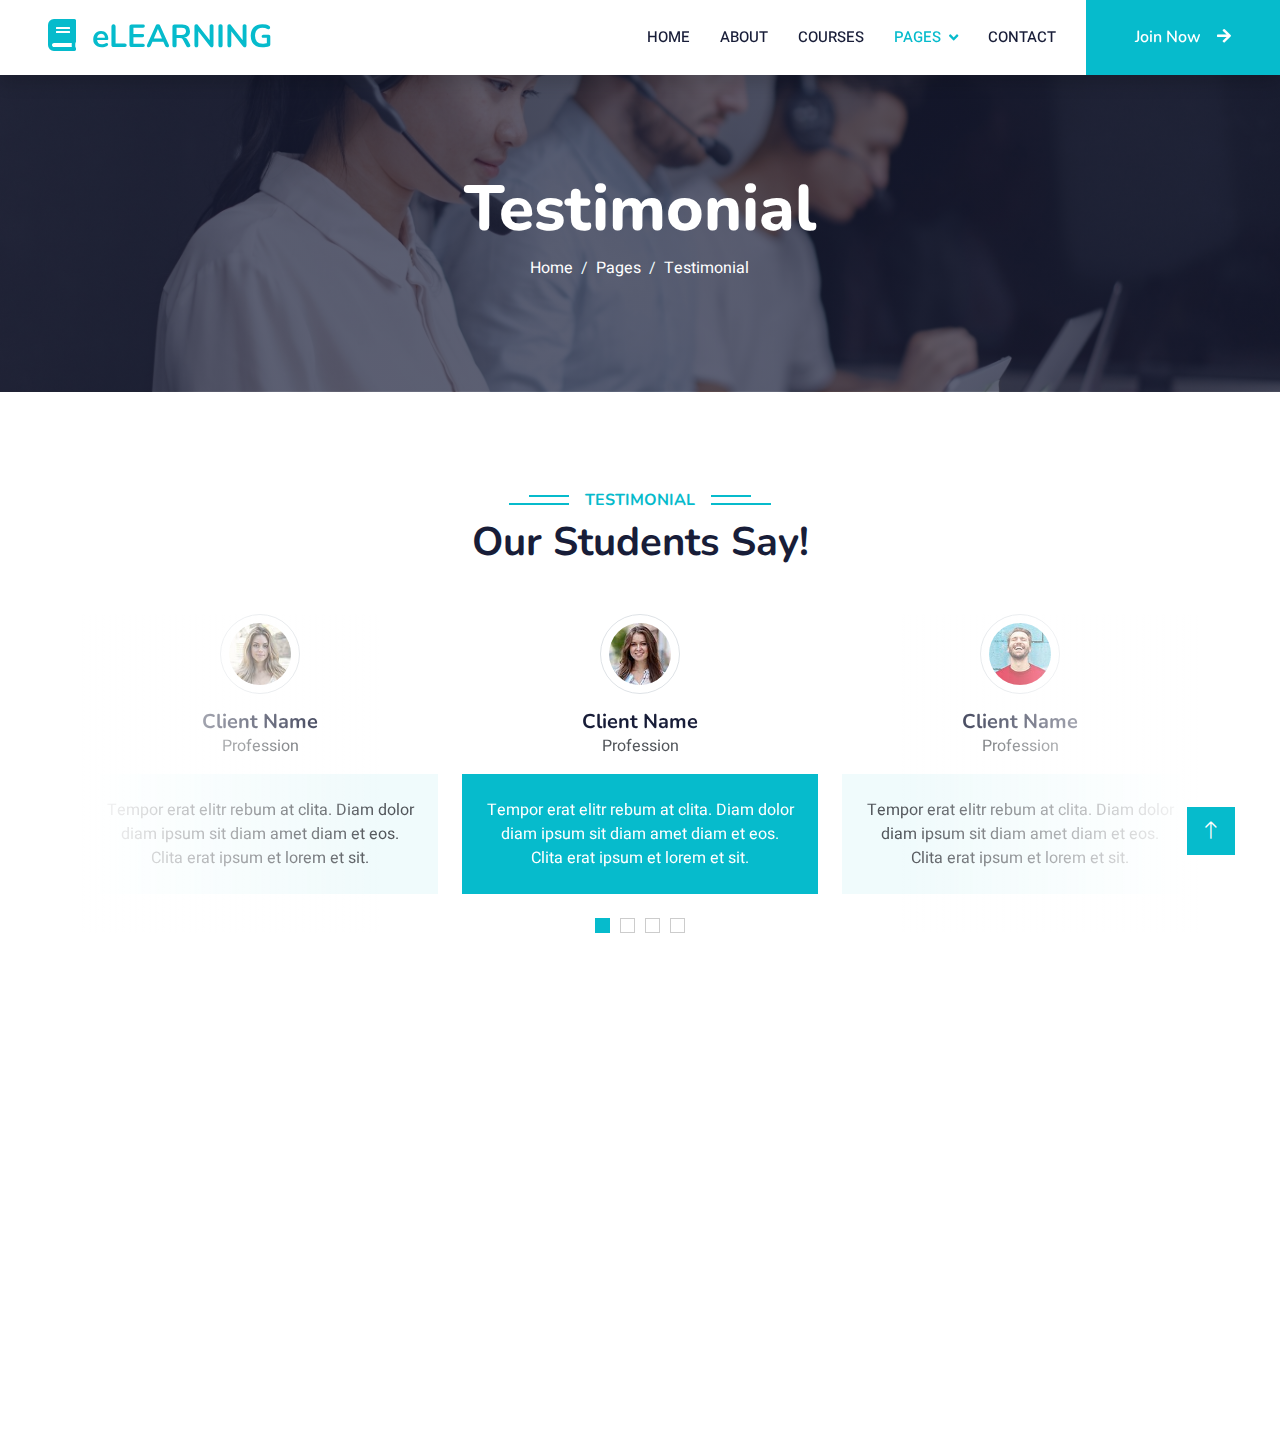
<file: testimonial.html>
<!DOCTYPE html>
<html lang="en">

<head>
    <meta charset="utf-8">
    <title>eLEARNING - eLearning HTML Template</title>
    <meta content="width=device-width, initial-scale=1.0" name="viewport">
    <meta content="" name="keywords">
    <meta content="" name="description">

    <!-- Favicon -->
    <link href="img/favicon.ico" rel="icon">

    <!-- Google Web Fonts -->
    <link rel="preconnect" href="https://fonts.googleapis.com">
    <link rel="preconnect" href="https://fonts.gstatic.com" crossorigin>
    <link href="https://fonts.googleapis.com/css2?family=Heebo:wght@400;500;600&family=Nunito:wght@600;700;800&display=swap" rel="stylesheet">

    <!-- Icon Font Stylesheet -->
    <link href="https://cdnjs.cloudflare.com/ajax/libs/font-awesome/5.10.0/css/all.min.css" rel="stylesheet">
    <link href="https://cdn.jsdelivr.net/npm/bootstrap-icons@1.4.1/font/bootstrap-icons.css" rel="stylesheet">

    <!-- Libraries Stylesheet -->
    <link href="lib/animate/animate.min.css" rel="stylesheet">
    <link href="lib/owlcarousel/assets/owl.carousel.min.css" rel="stylesheet">

    <!-- Customized Bootstrap Stylesheet -->
    <link href="css/bootstrap.min.css" rel="stylesheet">

    <!-- Template Stylesheet -->
    <link href="css/style.css" rel="stylesheet">
</head>

<body>
    <!-- Spinner Start -->
    <div id="spinner" class="show bg-white position-fixed translate-middle w-100 vh-100 top-50 start-50 d-flex align-items-center justify-content-center">
        <div class="spinner-border text-primary" style="width: 3rem; height: 3rem;" role="status">
            <span class="sr-only">Loading...</span>
        </div>
    </div>
    <!-- Spinner End -->


    <!-- Navbar Start -->
    <nav class="navbar navbar-expand-lg bg-white navbar-light shadow sticky-top p-0">
        <a href="index.html" class="navbar-brand d-flex align-items-center px-4 px-lg-5">
            <h2 class="m-0 text-primary"><i class="fa fa-book me-3"></i>eLEARNING</h2>
        </a>
        <button type="button" class="navbar-toggler me-4" data-bs-toggle="collapse" data-bs-target="#navbarCollapse">
            <span class="navbar-toggler-icon"></span>
        </button>
        <div class="collapse navbar-collapse" id="navbarCollapse">
            <div class="navbar-nav ms-auto p-4 p-lg-0">
                <a href="index.html" class="nav-item nav-link">Home</a>
                <a href="about.html" class="nav-item nav-link">About</a>
                <a href="courses.html" class="nav-item nav-link">Courses</a>
                <div class="nav-item dropdown">
                    <a href="#" class="nav-link dropdown-toggle active" data-bs-toggle="dropdown">Pages</a>
                    <div class="dropdown-menu fade-down m-0">
                        <a href="team.html" class="dropdown-item">Our Team</a>
                        <a href="testimonial.html" class="dropdown-item active">Testimonial</a>
                    
                    </div>
                </div>
                <a href="contact.html" class="nav-item nav-link">Contact</a>
            </div>
            <a href="" class="btn btn-primary py-4 px-lg-5 d-none d-lg-block">Join Now<i class="fa fa-arrow-right ms-3"></i></a>
        </div>
    </nav>
    <!-- Navbar End -->


    <!-- Header Start -->
    <div class="container-fluid bg-primary py-5 mb-5 page-header">
        <div class="container py-5">
            <div class="row justify-content-center">
                <div class="col-lg-10 text-center">
                    <h1 class="display-3 text-white animated slideInDown">Testimonial</h1>
                    <nav aria-label="breadcrumb">
                        <ol class="breadcrumb justify-content-center">
                            <li class="breadcrumb-item"><a class="text-white" href="#">Home</a></li>
                            <li class="breadcrumb-item"><a class="text-white" href="#">Pages</a></li>
                            <li class="breadcrumb-item text-white active" aria-current="page">Testimonial</li>
                        </ol>
                    </nav>
                </div>
            </div>
        </div>
    </div>
    <!-- Header End -->


    <!-- Testimonial Start -->
    <div class="container-xxl py-5 wow fadeInUp" data-wow-delay="0.1s">
        <div class="container">
            <div class="text-center">
                <h6 class="section-title bg-white text-center text-primary px-3">Testimonial</h6>
                <h1 class="mb-5">Our Students Say!</h1>
            </div>
            <div class="owl-carousel testimonial-carousel position-relative">
                <div class="testimonial-item text-center">
                    <img class="border rounded-circle p-2 mx-auto mb-3" src="img/testimonial-1.jpg" style="width: 80px; height: 80px;">
                    <h5 class="mb-0">Client Name</h5>
                    <p>Profession</p>
                    <div class="testimonial-text bg-light text-center p-4">
                    <p class="mb-0">Tempor erat elitr rebum at clita. Diam dolor diam ipsum sit diam amet diam et eos. Clita erat ipsum et lorem et sit.</p>
                    </div>
                </div>
                <div class="testimonial-item text-center">
                    <img class="border rounded-circle p-2 mx-auto mb-3" src="img/testimonial-2.jpg" style="width: 80px; height: 80px;">
                    <h5 class="mb-0">Client Name</h5>
                    <p>Profession</p>
                    <div class="testimonial-text bg-light text-center p-4">
                    <p class="mb-0">Tempor erat elitr rebum at clita. Diam dolor diam ipsum sit diam amet diam et eos. Clita erat ipsum et lorem et sit.</p>
                    </div>
                </div>
                <div class="testimonial-item text-center">
                    <img class="border rounded-circle p-2 mx-auto mb-3" src="img/testimonial-3.jpg" style="width: 80px; height: 80px;">
                    <h5 class="mb-0">Client Name</h5>
                    <p>Profession</p>
                    <div class="testimonial-text bg-light text-center p-4">
                    <p class="mb-0">Tempor erat elitr rebum at clita. Diam dolor diam ipsum sit diam amet diam et eos. Clita erat ipsum et lorem et sit.</p>
                    </div>
                </div>
                <div class="testimonial-item text-center">
                    <img class="border rounded-circle p-2 mx-auto mb-3" src="img/testimonial-4.jpg" style="width: 80px; height: 80px;">
                    <h5 class="mb-0">Client Name</h5>
                    <p>Profession</p>
                    <div class="testimonial-text bg-light text-center p-4">
                    <p class="mb-0">Tempor erat elitr rebum at clita. Diam dolor diam ipsum sit diam amet diam et eos. Clita erat ipsum et lorem et sit.</p>
                    </div>
                </div>
            </div>
        </div>
    </div>
    <!-- Testimonial End -->
        

    <!-- Footer Start -->
    <div class="container-fluid bg-dark text-light footer pt-5 mt-5 wow fadeIn" data-wow-delay="0.1s">
        <div class="container py-5">
            <div class="row g-5">
                <div class="col-lg-3 col-md-6">
                    <h4 class="text-white mb-3">Quick Link</h4>
                    <a class="btn btn-link" href="">About Us</a>
                    <a class="btn btn-link" href="">Contact Us</a>
                    <a class="btn btn-link" href="">Privacy Policy</a>
                    <a class="btn btn-link" href="">Terms & Condition</a>
                    <a class="btn btn-link" href="">FAQs & Help</a>
                </div>
                <div class="col-lg-3 col-md-6">
                    <h4 class="text-white mb-3">Contact</h4>
                    <p class="mb-2"><i class="fa fa-map-marker-alt me-3"></i>123 Street, New York, USA</p>
                    <p class="mb-2"><i class="fa fa-phone-alt me-3"></i>+012 345 67890</p>
                    <p class="mb-2"><i class="fa fa-envelope me-3"></i>info@example.com</p>
                    <div class="d-flex pt-2">
                        <a class="btn btn-outline-light btn-social" href=""><i class="fab fa-twitter"></i></a>
                        <a class="btn btn-outline-light btn-social" href=""><i class="fab fa-facebook-f"></i></a>
                        <a class="btn btn-outline-light btn-social" href=""><i class="fab fa-youtube"></i></a>
                        <a class="btn btn-outline-light btn-social" href=""><i class="fab fa-linkedin-in"></i></a>
                    </div>
                </div>
                <div class="col-lg-3 col-md-6">
                    <h4 class="text-white mb-3">Gallery</h4>
                    <div class="row g-2 pt-2">
                        <div class="col-4">
                            <img class="img-fluid bg-light p-1" src="img/course-1.jpg" alt="">
                        </div>
                        <div class="col-4">
                            <img class="img-fluid bg-light p-1" src="img/course-2.jpg" alt="">
                        </div>
                        <div class="col-4">
                            <img class="img-fluid bg-light p-1" src="img/course-3.jpg" alt="">
                        </div>
                        <div class="col-4">
                            <img class="img-fluid bg-light p-1" src="img/course-2.jpg" alt="">
                        </div>
                        <div class="col-4">
                            <img class="img-fluid bg-light p-1" src="img/course-3.jpg" alt="">
                        </div>
                        <div class="col-4">
                            <img class="img-fluid bg-light p-1" src="img/course-1.jpg" alt="">
                        </div>
                    </div>
                </div>
                <div class="col-lg-3 col-md-6">
                    <h4 class="text-white mb-3">Newsletter</h4>
                    <p>Dolor amet sit justo amet elitr clita ipsum elitr est.</p>
                    <div class="position-relative mx-auto" style="max-width: 400px;">
                        <input class="form-control border-0 w-100 py-3 ps-4 pe-5" type="text" placeholder="Your email">
                        <button type="button" class="btn btn-primary py-2 position-absolute top-0 end-0 mt-2 me-2">SignUp</button>
                    </div>
                </div>
            </div>
        </div>
        <div class="container">
            <div class="copyright">
                <div class="row">
                    <div class="col-md-6 text-center text-md-start mb-3 mb-md-0">
                        &copy; <a class="border-bottom" href="#">Your Site Name</a>, All Right Reserved.

                        <!--/*** This template is free as long as you keep the footer author’s credit link/attribution link/backlink. If you'd like to use the template without the footer author’s credit link/attribution link/backlink, you can purchase the Credit Removal License from "https://htmlcodex.com/credit-removal". Thank you for your support. ***/-->
                        Designed By <a class="border-bottom" href="https://htmlcodex.com">HTML Codex</a>
                    </div>
                    <div class="col-md-6 text-center text-md-end">
                        <div class="footer-menu">
                            <a href="">Home</a>
                            <a href="">Cookies</a>
                            <a href="">Help</a>
                            <a href="">FQAs</a>
                        </div>
                    </div>
                </div>
            </div>
        </div>
    </div>
    <!-- Footer End -->


    <!-- Back to Top -->
    <a href="#" class="btn btn-lg btn-primary btn-lg-square back-to-top"><i class="bi bi-arrow-up"></i></a>


    <!-- JavaScript Libraries -->
    <script src="https://code.jquery.com/jquery-3.4.1.min.js"></script>
    <script src="https://cdn.jsdelivr.net/npm/bootstrap@5.0.0/dist/js/bootstrap.bundle.min.js"></script>
    <script src="lib/wow/wow.min.js"></script>
    <script src="lib/easing/easing.min.js"></script>
    <script src="lib/waypoints/waypoints.min.js"></script>
    <script src="lib/owlcarousel/owl.carousel.min.js"></script>

    <!-- Template Javascript -->
    <script src="js/main.js"></script>
</body>

</html>
</file>
<file: css/style.css>
/********** Template CSS **********/
:root {
    --primary: #06BBCC;
    --light: #F0FBFC;
    --dark: #181d38;
}

.fw-medium {
    font-weight: 600 !important;
}

.fw-semi-bold {
    font-weight: 700 !important;
}

.back-to-top {
    position: fixed;
    display: none;
    right: 45px;
    bottom: 45px;
    z-index: 99;
}


/*** Spinner ***/
#spinner {
    opacity: 0;
    visibility: hidden;
    transition: opacity .5s ease-out, visibility 0s linear .5s;
    z-index: 99999;
}

#spinner.show {
    transition: opacity .5s ease-out, visibility 0s linear 0s;
    visibility: visible;
    opacity: 1;
}


/*** Button ***/
.btn {
    font-family: 'Nunito', sans-serif;
    font-weight: 600;
    transition: .5s;
}

.btn.btn-primary,
.btn.btn-secondary {
    color: #FFFFFF;
}

.btn-square {
    width: 38px;
    height: 38px;
}

.btn-sm-square {
    width: 32px;
    height: 32px;
}

.btn-lg-square {
    width: 48px;
    height: 48px;
}

.btn-square,
.btn-sm-square,
.btn-lg-square {
    padding: 0;
    display: flex;
    align-items: center;
    justify-content: center;
    font-weight: normal;
    border-radius: 0px;
}


/*** Navbar ***/
.navbar .dropdown-toggle::after {
    border: none;
    content: "\f107";
    font-family: "Font Awesome 5 Free";
    font-weight: 900;
    vertical-align: middle;
    margin-left: 8px;
}

.navbar-light .navbar-nav .nav-link {
    margin-right: 30px;
    padding: 25px 0;
    color: #FFFFFF;
    font-size: 15px;
    text-transform: uppercase;
    outline: none;
}

.navbar-light .navbar-nav .nav-link:hover,
.navbar-light .navbar-nav .nav-link.active {
    color: var(--primary);
}

@media (max-width: 991.98px) {
    .navbar-light .navbar-nav .nav-link  {
        margin-right: 0;
        padding: 10px 0;
    }

    .navbar-light .navbar-nav {
        border-top: 1px solid #EEEEEE;
    }
}

.navbar-light .navbar-brand,
.navbar-light a.btn {
    height: 75px;
}

.navbar-light .navbar-nav .nav-link {
    color: var(--dark);
    font-weight: 500;
}

.navbar-light.sticky-top {
    top: -100px;
    transition: .5s;
}

@media (min-width: 992px) {
    .navbar .nav-item .dropdown-menu {
        display: block;
        margin-top: 0;
        opacity: 0;
        visibility: hidden;
        transition: .5s;
    }

    .navbar .dropdown-menu.fade-down {
        top: 100%;
        transform: rotateX(-75deg);
        transform-origin: 0% 0%;
    }

    .navbar .nav-item:hover .dropdown-menu {
        top: 100%;
        transform: rotateX(0deg);
        visibility: visible;
        transition: .5s;
        opacity: 1;
    }
}


/*** Header carousel ***/
@media (max-width: 768px) {
    .header-carousel .owl-carousel-item {
        position: relative;
        min-height: 500px;
    }
    
    .header-carousel .owl-carousel-item img {
        position: absolute;
        width: 100%;
        height: 100%;
        object-fit: cover;
    }
}

.header-carousel .owl-nav {
    position: absolute;
    top: 50%;
    right: 8%;
    transform: translateY(-50%);
    display: flex;
    flex-direction: column;
}

.header-carousel .owl-nav .owl-prev,
.header-carousel .owl-nav .owl-next {
    margin: 7px 0;
    width: 45px;
    height: 45px;
    display: flex;
    align-items: center;
    justify-content: center;
    color: #FFFFFF;
    background: transparent;
    border: 1px solid #FFFFFF;
    font-size: 22px;
    transition: .5s;
}

.header-carousel .owl-nav .owl-prev:hover,
.header-carousel .owl-nav .owl-next:hover {
    background: var(--primary);
    border-color: var(--primary);
}

.page-header {
    background: linear-gradient(rgba(24, 29, 56, .7), rgba(24, 29, 56, .7)), url(../img/carousel-1.jpg);
    background-position: center center;
    background-repeat: no-repeat;
    background-size: cover;
}

.page-header-inner {
    background: rgba(15, 23, 43, .7);
}

.breadcrumb-item + .breadcrumb-item::before {
    color: var(--light);
}


/*** Section Title ***/
.section-title {
    position: relative;
    display: inline-block;
    text-transform: uppercase;
}

.section-title::before {
    position: absolute;
    content: "";
    width: calc(100% + 80px);
    height: 2px;
    top: 4px;
    left: -40px;
    background: var(--primary);
    z-index: -1;
}

.section-title::after {
    position: absolute;
    content: "";
    width: calc(100% + 120px);
    height: 2px;
    bottom: 5px;
    left: -60px;
    background: var(--primary);
    z-index: -1;
}

.section-title.text-start::before {
    width: calc(100% + 40px);
    left: 0;
}

.section-title.text-start::after {
    width: calc(100% + 60px);
    left: 0;
}


/*** Service ***/
.service-item {
    background: var(--light);
    transition: .5s;
}

.service-item:hover {
    margin-top: -10px;
    background: var(--primary);
}

.service-item * {
    transition: .5s;
}

.service-item:hover * {
    color: var(--light) !important;
}


/*** Categories & Courses ***/
.category img,
.course-item img {
    transition: .5s;
}

.category a:hover img,
.course-item:hover img {
    transform: scale(1.1);
}


/*** Team ***/
.team-item img {
    transition: .5s;
}

.team-item:hover img {
    transform: scale(1.1);
}


/*** Testimonial ***/
.testimonial-carousel::before {
    position: absolute;
    content: "";
    top: 0;
    left: 0;
    height: 100%;
    width: 0;
    background: linear-gradient(to right, rgba(255, 255, 255, 1) 0%, rgba(255, 255, 255, 0) 100%);
    z-index: 1;
}

.testimonial-carousel::after {
    position: absolute;
    content: "";
    top: 0;
    right: 0;
    height: 100%;
    width: 0;
    background: linear-gradient(to left, rgba(255, 255, 255, 1) 0%, rgba(255, 255, 255, 0) 100%);
    z-index: 1;
}

@media (min-width: 768px) {
    .testimonial-carousel::before,
    .testimonial-carousel::after {
        width: 200px;
    }
}

@media (min-width: 992px) {
    .testimonial-carousel::before,
    .testimonial-carousel::after {
        width: 300px;
    }
}

.testimonial-carousel .owl-item .testimonial-text,
.testimonial-carousel .owl-item.center .testimonial-text * {
    transition: .5s;
}

.testimonial-carousel .owl-item.center .testimonial-text {
    background: var(--primary) !important;
}

.testimonial-carousel .owl-item.center .testimonial-text * {
    color: #FFFFFF !important;
}

.testimonial-carousel .owl-dots {
    margin-top: 24px;
    display: flex;
    align-items: flex-end;
    justify-content: center;
}

.testimonial-carousel .owl-dot {
    position: relative;
    display: inline-block;
    margin: 0 5px;
    width: 15px;
    height: 15px;
    border: 1px solid #CCCCCC;
    transition: .5s;
}

.testimonial-carousel .owl-dot.active {
    background: var(--primary);
    border-color: var(--primary);
}


/*** Footer ***/
.footer .btn.btn-social {
    margin-right: 5px;
    width: 35px;
    height: 35px;
    display: flex;
    align-items: center;
    justify-content: center;
    color: var(--light);
    font-weight: normal;
    border: 1px solid #FFFFFF;
    border-radius: 35px;
    transition: .3s;
}

.footer .btn.btn-social:hover {
    color: var(--primary);
}

.footer .btn.btn-link {
    display: block;
    margin-bottom: 5px;
    padding: 0;
    text-align: left;
    color: #FFFFFF;
    font-size: 15px;
    font-weight: normal;
    text-transform: capitalize;
    transition: .3s;
}

.footer .btn.btn-link::before {
    position: relative;
    content: "\f105";
    font-family: "Font Awesome 5 Free";
    font-weight: 900;
    margin-right: 10px;
}

.footer .btn.btn-link:hover {
    letter-spacing: 1px;
    box-shadow: none;
}

.footer .copyright {
    padding: 25px 0;
    font-size: 15px;
    border-top: 1px solid rgba(256, 256, 256, .1);
}

.footer .copyright a {
    color: var(--light);
}

.footer .footer-menu a {
    margin-right: 15px;
    padding-right: 15px;
    border-right: 1px solid rgba(255, 255, 255, .1);
}

.footer .footer-menu a:last-child {
    margin-right: 0;
    padding-right: 0;
    border-right: none;
}
#section1 {
    scroll-behavior: smooth;
    padding-top: 100px;
  }
</file>
